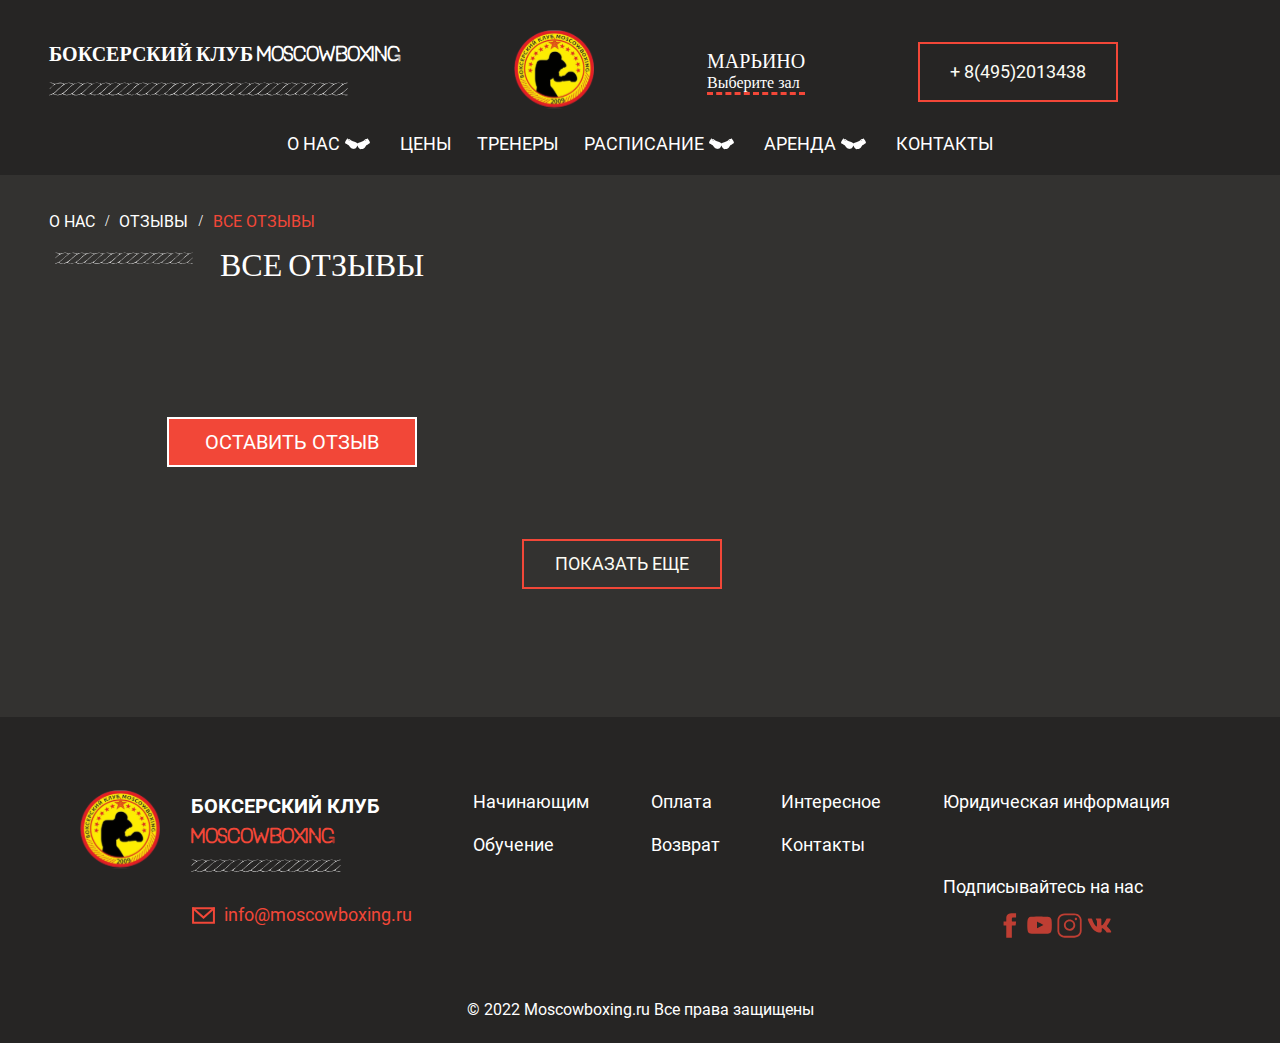
<file: allfeedbacks.html>
<!DOCTYPE html>
<html lang="ru">
  <head>
  <meta charset="UTF-8">
  <meta http-equiv="X-UA-Compatible" content="IE=edge">
  <meta name="viewport" content="width=device-width, initial-scale=1.0">
  <link type="image/png" sizes="32x32" rel="icon" href="img/favicon-32x32.png">
  <link rel="stylesheet" href="https://unpkg.com/swiper@8/swiper-bundle.min.css"/>
  <link rel="stylesheet" href="files/magnific-popup.css">
  <link rel="stylesheet" href="css/style.min.css">
  <title id="title">feedbacks</title>
</head>
  <body>
    <header class="header" id="header">
  <div class="white"></div>
  <div class="container header__container">
    <div class="header-top">
      <div class="top-tittle">
        <h1 class="tittle">БОКСЕРСКИЙ КЛУБ MOSCOWBOXING</h1>
        <img src="img/canat-l.svg" alt="" />
      </div>
      <div class="logo">
        <a href="/"><img src="img/logo.svg" alt="" /></a>
        <h1 class="tittle768">MOSCOWBOXING</h1>
      </div>
      <div class="zal">
        <div class="zal-name">МАРЬИНО</div>
        <div class="zal-click">Выберите зал</div>
        <ul class="allzals">
          <li class="zall">БУТОВО</li>
          <li class="zall">НОВОКОСИНО_РЕУТОВ</li>
          <li class="zall">КАХОВСКАЯ</li>
          <li class="zall">ЛЕНИНСКИЙ</li>
          <li class="zall">СТРОГИНО</li>
          <li class="zall">МАРЬИНО</li>
          <li class="zall">ПЕРОВО</li>
          <li class="zall">НОВОПЕРЕДЕЛКИНО</li>
        </ul>
      </div>
      <a href="">
        <button class="btn-tr">+ 8(495)2013438</button>
      </a>
      <div class="right">
        <a class="phone768" href=""><img src="img/phone.svg" alt="" /></a>
        <button class="burger" data-burger aria-label="Открыть меню" aria-expanded="false">
          <span class="burger__line"></span>
        </button>
      </div>
    </div>
    <nav class="nav" data-nav>
      <ul class="nav__list">
        <li class="nav__item-about">
          О НАС<img class="img-about" src="img/menu-open.svg" alt="" /><img
            class="img-about1"
            src="img/menu-close.svg"
            alt=""
          />
          <ul class="ul-about">
            <li>НАШ КЛУБ</li>
            <li>ИСТОРИЯ</li>
            <li><a href="champions.html">СПОРТСМЕНЫ</a></li>
            <li>ЗАЛЫ</li>
            <li>АРХИВ НОВОСТЕЙ</li>
          </ul>
        </li>
        <li class="nav__item"><a href="#" class="nav__link">ЦЕНЫ</a></li>
        <li class="nav__item"><a href="treners.html" class="nav__link">ТРЕНЕРЫ</a></li>
        <li class="nav__item-raspis">
          РАСПИСАНИЕ<img class="img-raspis" src="img/menu-open.svg" alt="" /><img
            class="img-raspis1"
            src="img/menu-close.svg"
            alt=""
          />
          <ul class="ul-raspis">
            <li>БУТОВО</li>
            <li>НОВОКОСИНО_РЕУТОВ</li>
            <li>КАХОВСКАЯ</li>
            <li>ЛЕНИНСКИЙ</li>
            <li>СТРОГИНО</li>
            <li>МАРЬИНО</li>
            <li>ПЕРОВО</li>
            <li>НОВОПЕРЕДЕЛКИНО</li>
          </ul>
        </li>
        <li class="nav__item-arenda">
          АРЕНДА<img class="img-arenda1" src="img/menu-open.svg" alt="" /><img
            class="img-arenda"
            src="img/menu-close.svg"
            alt=""
          />
          <ul class="ul-arenda">
            <li>БУТОВО</li>
            <li>НОВОКОСИНО_РЕУТОВ</li>
            <li>КАХОВСКАЯ</li>
            <li>ЛЕНИНСКИЙ</li>
            <li>СТРОГИНО</li>
            <li>МАРЬИНО</li>
            <li>ПЕРОВО</li>
            <li>НОВОПЕРЕДЕЛКИНО</li>
          </ul>
        </li>
        <li class="nav__item"><a href="#" class="nav__link">КОНТАКТЫ</a></li>
      </ul>
    </nav>
  </div>
</header>
    
   <main>
       <section class="allfeedbacks">   
    <div class="container">      
        <div class="navigation">
            <a class="navigation-link" href="index.html"><span>О НАС</span></a>
            <div class="slash"> / </div>
            <a class="navigation-link" href="index.html#feedback"><span>Отзывы</span></a>
            <div class="slash"> / </div>
            <a class="navigation-link active" href=""><span class="active">все отзывы</span></a>
        </div>
        <div class="allfeedbacks-tittle">
            <img src="img/kanat-dir.svg" alt="">
            <h1 class="tittle"><span>все</span> отзывы</h1>
        </div>
        <div class="feedbakcs">        
                <div class="comments">    
                    <div class="comment" id="comment-field">                                      
                         <div class="feedback-info" id="comment-field"></div>                                  
                         <div class="name"></div>                            
                     </div>
                     <div class="button-submit">
                        <button class="btn-red-l" id="add-comment">ОСТАВИТЬ ОТЗЫВ</button>                   
                    </div>  
                     <div class="show">
                         <button class="btn-tr" id="show-more-btn">ПОКАЗАТЬ ЕЩЕ</button>
                     </div>
                </div>                       
              
                <form class="popup-form" id="popup-form">
                    <button class="close-form" id="close-form"><svg width="33" height="33" viewBox="0 0 33 33" fill="none" xmlns="http://www.w3.org/2000/svg">
                        <path fill-rule="evenodd" clip-rule="evenodd" d="M21.7645 20.4744L17.8524 16.5403L21.7865 12.6281C22.1491 12.2676 22.1501 11.6824 21.7902 11.3204C21.4302 10.9585 20.8451 10.9562 20.4825 11.3168L16.5484 15.2289L12.6362 11.2948C12.2763 10.9329 11.6911 10.9306 11.3285 11.2911C10.9659 11.6517 10.9649 12.2369 11.3248 12.5988L15.237 16.533L11.3029 20.4451C10.9403 20.8057 10.9393 21.3909 11.2992 21.7528C11.6591 22.1147 12.2443 22.117 12.6069 21.7565L16.541 17.8443L20.4532 21.7784C20.8131 22.1404 21.3983 22.1426 21.7609 21.7821C22.1235 21.4215 22.1245 20.8363 21.7645 20.4744Z" fill="black"/>
                        <mask id="mask0_174_2678" style="mask-type:alpha" maskUnits="userSpaceOnUse" x="11" y="11" width="12" height="12">
                        <path fill-rule="evenodd" clip-rule="evenodd" d="M21.7645 20.4744L17.8524 16.5403L21.7865 12.6281C22.1491 12.2676 22.1501 11.6824 21.7902 11.3204C21.4302 10.9585 20.8451 10.9562 20.4825 11.3168L16.5484 15.2289L12.6362 11.2948C12.2763 10.9329 11.6911 10.9306 11.3285 11.2911C10.9659 11.6517 10.9649 12.2369 11.3248 12.5988L15.237 16.533L11.3029 20.4451C10.9403 20.8057 10.9393 21.3909 11.2992 21.7528C11.6591 22.1147 12.2443 22.117 12.6069 21.7565L16.541 17.8443L20.4532 21.7784C20.8131 22.1404 21.3983 22.1426 21.7609 21.7821C22.1235 21.4215 22.1245 20.8363 21.7645 20.4744Z" fill="white"/>
                        </mask>
                        <g mask="url(#mask0_174_2678)">
                        <rect x="16.5889" y="0.843994" width="22.1926" height="22.1926" transform="rotate(45.1603 16.5889 0.843994)" fill="#00AC4E"/>
                        </g>
                        </svg>
                        </button>
                    <div class="form-group">
                      <label for="comment-name">Имя:</label>
                      <input type="text" class="form-control" id="comment-name"  placeholder="Enter your name">
                    </div>
                    <div class="form-group">
                      <label for="comment-body">Комментарий:</label>
                      <textarea type="password" class="form-control" id="comment-body" placeholder="comment"></textarea>
                    </div>
                    <div class="rating-tittle">ваша оценка</div>
                    <div class="rating-area" id="rating-area">
                        <input  type="radio" id="star-5" name="rating" value="5">
                        <label class="rating" for="star-5" value="5" title="Оценка «5»"></label>	
                        <input  type="radio" id="star-4" name="rating" value="4">
                        <label class="rating"for="star-4" value="4" title="Оценка «4»"></label>    
                        <input  type="radio" id="star-3" name="rating" value="3">
                        <label class="rating"for="star-3" value="3" title="Оценка «3»"></label>  
                        <input  type="radio" id="star-2" name="rating" value="2">
                        <label class="rating"for="star-2" value="2"title="Оценка «2»"></label>    
                        <input type="radio" id="star-1" name="rating" value="1">
                        <label class="rating"for="star-1" value="1"title="Оценка «1»"></label>
                    </div>
                    <div class="form-group form-check text-right">
                            <button type="submit" id="comment-add" class="btn-red-l">добавить комментарий</button>
                    </div>
                   
                  </form>
        </div>
        </div>
    </section>
   </main>
   <footer class="footer">
   <div class="container">
        <div class="footer__inner">
            <div class="footer-logo">
                <a href="/"><img src="img/logo.svg" alt=""></a>
            </div>
            <div class="footer-logo-tittle">
                <h1 class="tittle">БОКСЕРСКИЙ КЛУБ
                    <span>MOSCOWBOXING</span></h1>
                    <img src="img/kanat-dir.svg" alt="">
                    <span class="email"><img src="img/mail.svg" alt=""><a href="">info@moscowboxing.ru</a></span>
            </div>
            <div class="unior"><a href="">Начинающим</a></div>
            <div class="oplata"><a href="">Оплата</a></div>
            <div class="interes">Интересное<a href=""></a></div>
            <div class="urid"><a href="">Юридическая информация</a></div>
            <div class="education"><a href="">Обучение</a></div>
            <div class="vozvrat"><a href="">Возврат</a></div>
            <div class="contact"><a href="">Контакты</a></div>
            <div class="socials">
                <span>Подписывайтесь на нас</span>
                <div class="socials-links">
                   <a href=""> <img src="img/FB.svg" alt=""></a>
                    <a href=""><img src="img/YOUTUBE.svg" alt=""></a>
                   <a href=""> <img src="img/INSTAGRAM.svg" alt=""></a>
                    <a href=""><img src="img/vk.svg" alt=""></a>
                </div>
            </div>
            <div class="prava">© 2022 Moscowboxing.ru
                Все права защищены</div>
        </div>
   </div>
</footer>
    <script src="https://code.jquery.com/jquery-3.6.0.min.js"></script>  
    <script src="https://unpkg.com/swiper@8/swiper-bundle.min.js"></script>  
    <script src="files/jquery.maskedinput.min.js"></script>    
    <script>
          $(document).ready(function () {
            $('.navigation-link').hover(
                function () {
                    $(this).children().toggleClass('active')
                    $('.navigation-link.active').children().toggleClass('active');
                },
            );
        });
     
    let comments = [];
    loadComments();
    $('.rating').click(function(){
        $(this).addClass('active')
    });
document.getElementById('comment-add').onclick = function(){
    let commentName = document.getElementById('comment-name');
    let commentBody = document.getElementById('comment-body');
    let commentrating = document.querySelector('.rating.active') 
    let rating = commentrating.getAttribute('value')    
    let comment = {
        name : commentName.value,
        body : commentBody.value,
        rating,
        time : Math.floor(Date.now() / 1000)
    }
    commentName.value = '';
    commentBody.value = '';
    commentrating.value = '';
    comments.push(comment);
    saveComments();
    showComments();
}

function saveComments(){
    localStorage.setItem('comments', JSON.stringify(comments));
}

function loadComments(){
    if (localStorage.getItem('comments')) comments = JSON.parse(localStorage.getItem('comments'));
    showComments();
}

function showComments (){
    let commentField = document.getElementById('comment-field');    
    let out = '';
    comments.forEach(function(item){             
        out +=`<div class=comment-wrapper>`   
        out +=`<div class=comment-inner>`    
        out += `<p class="feedback-info" role="alert">${item.body}</p>`;  
        out += `<div class="rating1" id="rating1"role="alert">${item.rating}</div>`; 
        out +=` <div class="rating-area" id="rating-area">
                        <input  type="radio" id="star-5" name="rating" value="5">
                        <label class="rating" for="star-5" value="5" title="Оценка «5»"></label>	
                        <input  type="radio" id="star-4" name="rating" value="4">
                        <label class="rating"for="star-4" value="4" title="Оценка «4»"></label>    
                        <input  type="radio" id="star-3" name="rating" value="3">
                        <label class="rating"for="star-3" value="3" title="Оценка «3»"></label>  
                        <input  type="radio" id="star-2" name="rating" value="2">
                        <label class="rating"for="star-2" value="2"title="Оценка «2»"></label>    
                        <input type="radio" id="star-1" name="rating" value="1">
                        <label class="rating"for="star-1" value="1"title="Оценка «1»"></label>
                    </div>`    
        out += `<div class="name" role="alert">${item.name}</div>`;      
        out += `<div class="answers">Ответ (1)</div>`
        out +=`</div>`
        out +=`</div>`              
    }); 

    commentField.innerHTML = out;
}  
const body = document.body;
document.getElementById('add-comment').onclick = function(){
    $('.popup-form').addClass('active');
    body.classList.toggle('stop-scroll');
    document.getElementById('close-form').onclick = function(){
        $('.popup-form').removeClass('active')
    }
} 
$("#show-more-btn").click(function() {
    if ($(this).text() == "ПОКАЗАТЬ ЕЩЕ") {
        $(this).text("СКРЫТЬ"); 
    } else {
        $(this).text("ПОКАЗАТЬ ЕЩЕ"); 
    }; 
  $('.comment').toggleClass('active')
});
    </script>  
    <script src="js/app.min.js"></script>
  </body>
</html>
</file>
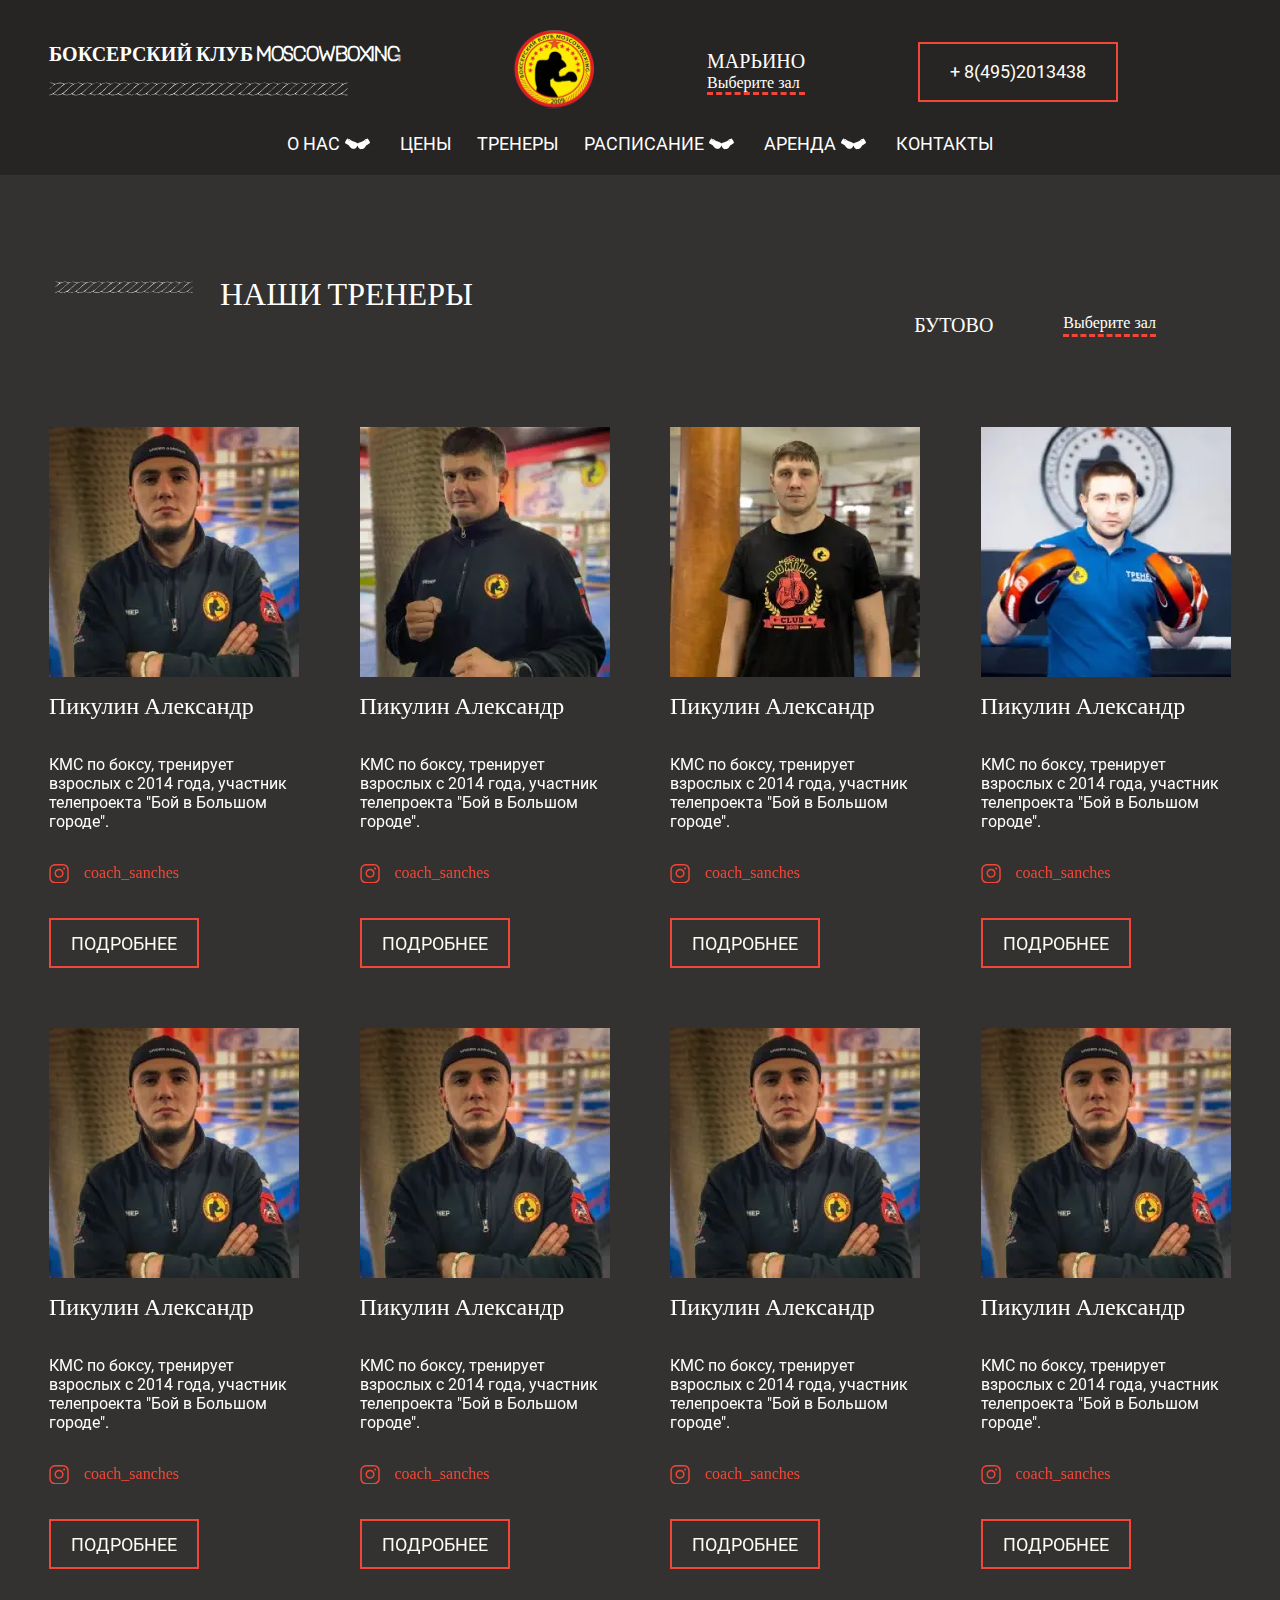
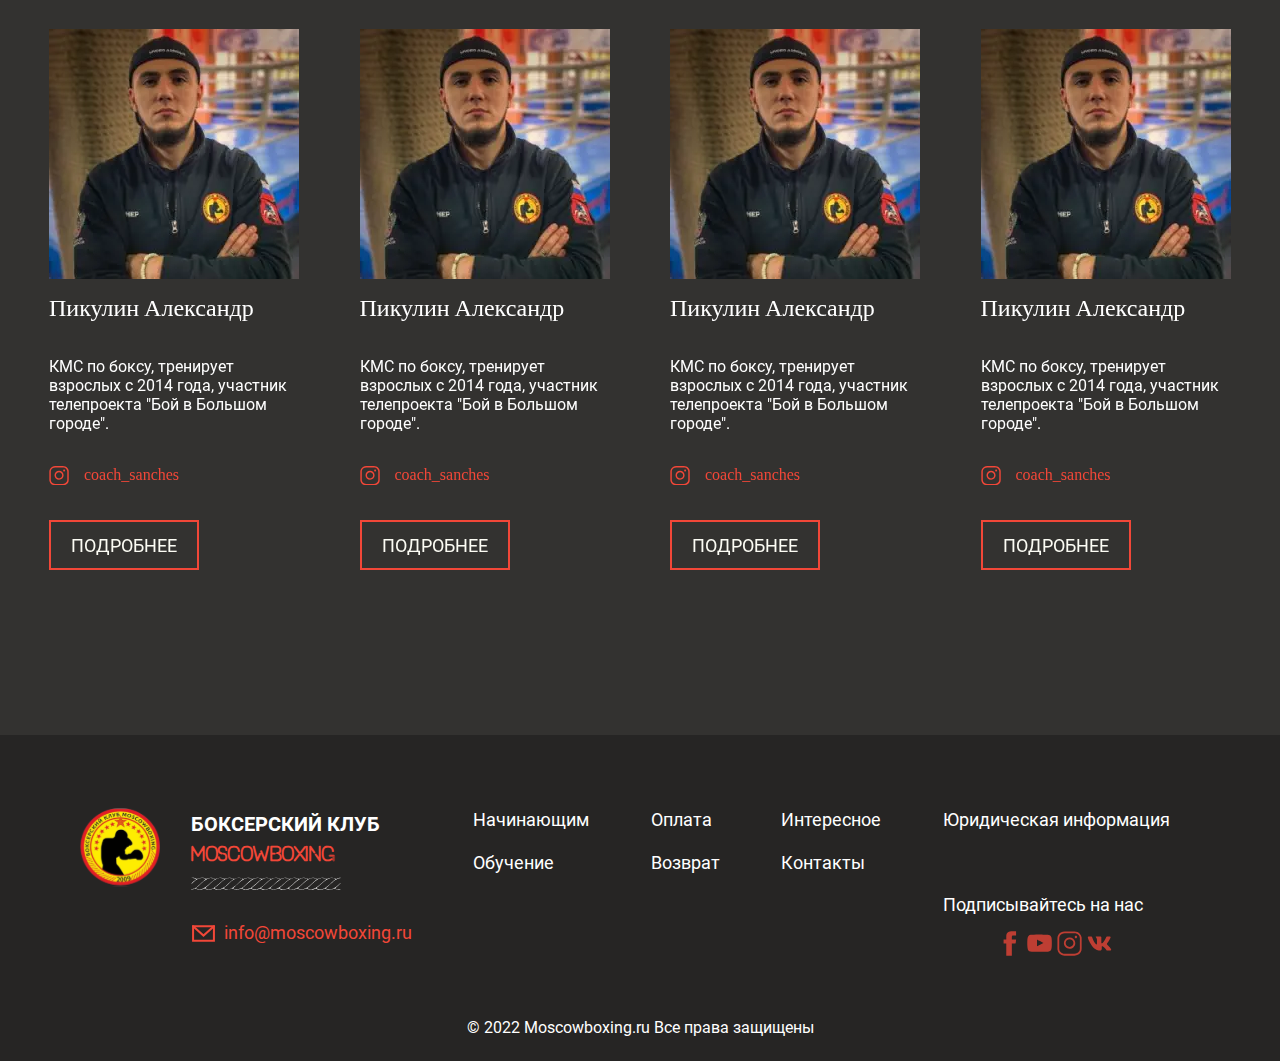
<file: butovo.html>
<!DOCTYPE html>
<html lang="ru">
  <head>
  <meta charset="UTF-8">
  <meta http-equiv="X-UA-Compatible" content="IE=edge">
  <meta name="viewport" content="width=device-width, initial-scale=1.0">
  <link type="image/png" sizes="32x32" rel="icon" href="img/favicon-32x32.png">
  <link rel="stylesheet" href="https://unpkg.com/swiper@8/swiper-bundle.min.css"/>
  <link rel="stylesheet" href="files/magnific-popup.css">
  <link rel="stylesheet" href="css/style.min.css">
  <title id="title">Бутово</title>
</head>
  <body>
    <header class="header" id="header">
  <div class="white"></div>
  <div class="container header__container">
    <div class="header-top">
      <div class="top-tittle">
        <h1 class="tittle">БОКСЕРСКИЙ КЛУБ MOSCOWBOXING</h1>
        <img src="img/canat-l.svg" alt="" />
      </div>
      <div class="logo">
        <a href="/"><img src="img/logo.svg" alt="" /></a>
        <h1 class="tittle768">MOSCOWBOXING</h1>
      </div>
      <div class="zal">
        <div class="zal-name">МАРЬИНО</div>
        <div class="zal-click">Выберите зал</div>
        <ul class="allzals">
          <li class="zall">БУТОВО</li>
          <li class="zall">НОВОКОСИНО_РЕУТОВ</li>
          <li class="zall">КАХОВСКАЯ</li>
          <li class="zall">ЛЕНИНСКИЙ</li>
          <li class="zall">СТРОГИНО</li>
          <li class="zall">МАРЬИНО</li>
          <li class="zall">ПЕРОВО</li>
          <li class="zall">НОВОПЕРЕДЕЛКИНО</li>
        </ul>
      </div>
      <a href="">
        <button class="btn-tr">+ 8(495)2013438</button>
      </a>
      <div class="right">
        <a class="phone768" href=""><img src="img/phone.svg" alt="" /></a>
        <button class="burger" data-burger aria-label="Открыть меню" aria-expanded="false">
          <span class="burger__line"></span>
        </button>
      </div>
    </div>
    <nav class="nav" data-nav>
      <ul class="nav__list">
        <li class="nav__item-about">
          О НАС<img class="img-about" src="img/menu-open.svg" alt="" /><img
            class="img-about1"
            src="img/menu-close.svg"
            alt=""
          />
          <ul class="ul-about">
            <li>НАШ КЛУБ</li>
            <li>ИСТОРИЯ</li>
            <li><a href="champions.html">СПОРТСМЕНЫ</a></li>
            <li>ЗАЛЫ</li>
            <li>АРХИВ НОВОСТЕЙ</li>
          </ul>
        </li>
        <li class="nav__item"><a href="#" class="nav__link">ЦЕНЫ</a></li>
        <li class="nav__item"><a href="treners.html" class="nav__link">ТРЕНЕРЫ</a></li>
        <li class="nav__item-raspis">
          РАСПИСАНИЕ<img class="img-raspis" src="img/menu-open.svg" alt="" /><img
            class="img-raspis1"
            src="img/menu-close.svg"
            alt=""
          />
          <ul class="ul-raspis">
            <li>БУТОВО</li>
            <li>НОВОКОСИНО_РЕУТОВ</li>
            <li>КАХОВСКАЯ</li>
            <li>ЛЕНИНСКИЙ</li>
            <li>СТРОГИНО</li>
            <li>МАРЬИНО</li>
            <li>ПЕРОВО</li>
            <li>НОВОПЕРЕДЕЛКИНО</li>
          </ul>
        </li>
        <li class="nav__item-arenda">
          АРЕНДА<img class="img-arenda1" src="img/menu-open.svg" alt="" /><img
            class="img-arenda"
            src="img/menu-close.svg"
            alt=""
          />
          <ul class="ul-arenda">
            <li>БУТОВО</li>
            <li>НОВОКОСИНО_РЕУТОВ</li>
            <li>КАХОВСКАЯ</li>
            <li>ЛЕНИНСКИЙ</li>
            <li>СТРОГИНО</li>
            <li>МАРЬИНО</li>
            <li>ПЕРОВО</li>
            <li>НОВОПЕРЕДЕЛКИНО</li>
          </ul>
        </li>
        <li class="nav__item"><a href="#" class="nav__link">КОНТАКТЫ</a></li>
      </ul>
    </nav>
  </div>
</header>
    
   <main>
    <section class="treners">
        <div class="container">
            <div class="treners-tittle">
                <img src="img/kanat-dir.svg" alt="">
                <h1 class="tittle"><span>НАШИ</span> ТРЕНЕРЫ</h1>
            </div>
            <div class="treners-zalls">
                <div class="zal-name">БУТОВО</div>
                <div class="treners-zal-click">Выберите зал</div>
                <ul class="treners-allzals">        
                  <li class="zalls-link"><a href="">БУТОВО</a></li>
                  <li class="zalls-link"><a href="">НОВОКОСИНО_РЕУТОВ</a></li>
                  <li class="zalls-link"><a href="">КАХОВСКАЯ</a></li>
                  <li class="zalls-link"><a href="">ЛЕНИНСКИЙ</a></li>
                  <li class="zalls-link"><a href="">СТРОГИНО</a></li>
                  <li class="zalls-link"><a href="">МАРЬИНО</a></li>
                  <li class="zalls-link"><a href="">ПЕРОВО</a></li>
                  <li class="zalls-link"><a href="">НОВОПЕРЕДЕЛКИНО</a></li>
                </ul>
              </div>
            <div class="swiper4">
                <!-- Additional required wrapper -->
                <div class="swiper-wrapper">
                    <!-- Slides -->
                    <div class="swiper-slide">
                        <div class="trener-inner">
                            <picture><source srcset="img/trener1.webp" type="image/webp"><img src="img/trener1.jpg" alt=""></picture>
                            <div class="trener-name">Пикулин Александр</div>
                            <div class="trener-info">КМС по боксу, тренирует взрослых с 2014 года,
                                участник телепроекта "Бой в Большом городе".</div>
                            <div class="trener-media">
                                <img src="img/INSTAGRAM-trener.svg" alt="">
                                <div class="inst-direct">coach_sanches</div>
                            </div>
                            <button class="btn-tr-s">ПОДРОБНЕЕ</button>
                        </div>
                    </div>
                    <div class="swiper-slide">
                        <div class="trener-inner">
                            <picture><source srcset="img/trener2.webp" type="image/webp"><img src="img/trener2.jpg" alt=""></picture>
                            <div class="trener-name">Пикулин Александр</div>
                            <div class="trener-info">КМС по боксу, тренирует взрослых с 2014 года,
                                участник телепроекта "Бой в Большом городе".</div>
                            <div class="trener-media">
                                <img src="img/INSTAGRAM-trener.svg" alt="">
                                <div class="inst-direct">coach_sanches</div>
                            </div>
                            <button class="btn-tr-s">ПОДРОБНЕЕ</button>
                        </div>
                    </div>
                    <div class="swiper-slide">
                        <div class="trener-inner">
                            <picture><source srcset="img/trener3.webp" type="image/webp"><img src="img/trener3.jpg" alt=""></picture>
                            <div class="trener-name">Пикулин Александр</div>
                            <div class="trener-info">КМС по боксу, тренирует взрослых с 2014 года,
                                участник телепроекта "Бой в Большом городе".</div>
                            <div class="trener-media">
                                <img src="img/INSTAGRAM-trener.svg" alt="">
                                <div class="inst-direct">coach_sanches</div>
                            </div>
                            <button class="btn-tr-s">ПОДРОБНЕЕ</button>
                        </div>
                    </div>
                    <div class="swiper-slide">
                        <div class="trener-inner">
                            <picture><source srcset="img/trener4.webp" type="image/webp"><img src="img/trener4.jpg" alt=""></picture>
                            <div class="trener-name">Пикулин Александр</div>
                            <div class="trener-info">КМС по боксу, тренирует взрослых с 2014 года,
                                участник телепроекта "Бой в Большом городе".</div>
                            <div class="trener-media">
                                <img src="img/INSTAGRAM-trener.svg" alt="">
                                <div class="inst-direct">coach_sanches</div>
                            </div>
                            <button class="btn-tr-s">ПОДРОБНЕЕ</button>
                        </div>
                    </div>
                    <div class="swiper-slide">
                        <div class="trener-inner">
                            <picture><source srcset="img/trener1.webp" type="image/webp"><img src="img/trener1.jpg" alt=""></picture>
                            <div class="trener-name">Пикулин Александр</div>
                            <div class="trener-info">КМС по боксу, тренирует взрослых с 2014 года,
                                участник телепроекта "Бой в Большом городе".</div>
                            <div class="trener-media">
                                <img src="img/INSTAGRAM-trener.svg" alt="">
                                <div class="inst-direct">coach_sanches</div>
                            </div>
                            <button class="btn-tr-s">ПОДРОБНЕЕ</button>
                        </div>
                    </div>       
                     <div class="swiper-slide">
                        <div class="trener-inner">
                            <picture><source srcset="img/trener1.webp" type="image/webp"><img src="img/trener1.jpg" alt=""></picture>
                            <div class="trener-name">Пикулин Александр</div>
                            <div class="trener-info">КМС по боксу, тренирует взрослых с 2014 года,
                                участник телепроекта "Бой в Большом городе".</div>
                            <div class="trener-media">
                                <img src="img/INSTAGRAM-trener.svg" alt="">
                                <div class="inst-direct">coach_sanches</div>
                            </div>
                            <button class="btn-tr-s">ПОДРОБНЕЕ</button>
                        </div>
                    </div>        
                    <div class="swiper-slide">
                        <div class="trener-inner">
                            <picture><source srcset="img/trener1.webp" type="image/webp"><img src="img/trener1.jpg" alt=""></picture>
                            <div class="trener-name">Пикулин Александр</div>
                            <div class="trener-info">КМС по боксу, тренирует взрослых с 2014 года,
                                участник телепроекта "Бой в Большом городе".</div>
                            <div class="trener-media">
                                <img src="img/INSTAGRAM-trener.svg" alt="">
                                <div class="inst-direct">coach_sanches</div>
                            </div>
                            <button class="btn-tr-s">ПОДРОБНЕЕ</button>
                        </div>
                    </div>        
                    <div class="swiper-slide">
                        <div class="trener-inner">
                            <picture><source srcset="img/trener1.webp" type="image/webp"><img src="img/trener1.jpg" alt=""></picture>
                            <div class="trener-name">Пикулин Александр</div>
                            <div class="trener-info">КМС по боксу, тренирует взрослых с 2014 года,
                                участник телепроекта "Бой в Большом городе".</div>
                            <div class="trener-media">
                                <img src="img/INSTAGRAM-trener.svg" alt="">
                                <div class="inst-direct">coach_sanches</div>
                            </div>
                            <button class="btn-tr-s">ПОДРОБНЕЕ</button>
                        </div>
                    </div>
                    <div class="swiper-slide">
                        <div class="trener-inner">
                            <picture><source srcset="img/trener1.webp" type="image/webp"><img src="img/trener1.jpg" alt=""></picture>
                            <div class="trener-name">Пикулин Александр</div>
                            <div class="trener-info">КМС по боксу, тренирует взрослых с 2014 года,
                                участник телепроекта "Бой в Большом городе".</div>
                            <div class="trener-media">
                                <img src="img/INSTAGRAM-trener.svg" alt="">
                                <div class="inst-direct">coach_sanches</div>
                            </div>
                            <button class="btn-tr-s">ПОДРОБНЕЕ</button>
                        </div>
                    </div>  
                    <div class="swiper-slide">
                        <div class="trener-inner">
                            <picture><source srcset="img/trener1.webp" type="image/webp"><img src="img/trener1.jpg" alt=""></picture>
                            <div class="trener-name">Пикулин Александр</div>
                            <div class="trener-info">КМС по боксу, тренирует взрослых с 2014 года,
                                участник телепроекта "Бой в Большом городе".</div>
                            <div class="trener-media">
                                <img src="img/INSTAGRAM-trener.svg" alt="">
                                <div class="inst-direct">coach_sanches</div>
                            </div>
                            <button class="btn-tr-s">ПОДРОБНЕЕ</button>
                        </div>
                    </div>  
                    <div class="swiper-slide">
                        <div class="trener-inner">
                            <picture><source srcset="img/trener1.webp" type="image/webp"><img src="img/trener1.jpg" alt=""></picture>
                            <div class="trener-name">Пикулин Александр</div>
                            <div class="trener-info">КМС по боксу, тренирует взрослых с 2014 года,
                                участник телепроекта "Бой в Большом городе".</div>
                            <div class="trener-media">
                                <img src="img/INSTAGRAM-trener.svg" alt="">
                                <div class="inst-direct">coach_sanches</div>
                            </div>
                            <button class="btn-tr-s">ПОДРОБНЕЕ</button>
                        </div>
                    </div>  
                    <div class="swiper-slide">
                        <div class="trener-inner">
                            <picture><source srcset="img/trener1.webp" type="image/webp"><img src="img/trener1.jpg" alt=""></picture>
                            <div class="trener-name">Пикулин Александр</div>
                            <div class="trener-info">КМС по боксу, тренирует взрослых с 2014 года,
                                участник телепроекта "Бой в Большом городе".</div>
                            <div class="trener-media">
                                <img src="img/INSTAGRAM-trener.svg" alt="">
                                <div class="inst-direct">coach_sanches</div>
                            </div>
                            <button class="btn-tr-s">ПОДРОБНЕЕ</button>
                        </div>
                    </div>  
                    
                </div>            
            </div>
        </div>
                <div class="swiper-button-prev4"><img src="img/arrow-prev.svg" alt=""></div>
                <div class="swiper-button-next4"><img src="img/arrow-next.svg" alt=""></div>
    </section>
   </main>
   <footer class="footer">
   <div class="container">
        <div class="footer__inner">
            <div class="footer-logo">
                <a href="/"><img src="img/logo.svg" alt=""></a>
            </div>
            <div class="footer-logo-tittle">
                <h1 class="tittle">БОКСЕРСКИЙ КЛУБ
                    <span>MOSCOWBOXING</span></h1>
                    <img src="img/kanat-dir.svg" alt="">
                    <span class="email"><img src="img/mail.svg" alt=""><a href="">info@moscowboxing.ru</a></span>
            </div>
            <div class="unior"><a href="">Начинающим</a></div>
            <div class="oplata"><a href="">Оплата</a></div>
            <div class="interes">Интересное<a href=""></a></div>
            <div class="urid"><a href="">Юридическая информация</a></div>
            <div class="education"><a href="">Обучение</a></div>
            <div class="vozvrat"><a href="">Возврат</a></div>
            <div class="contact"><a href="">Контакты</a></div>
            <div class="socials">
                <span>Подписывайтесь на нас</span>
                <div class="socials-links">
                   <a href=""> <img src="img/FB.svg" alt=""></a>
                    <a href=""><img src="img/YOUTUBE.svg" alt=""></a>
                   <a href=""> <img src="img/INSTAGRAM.svg" alt=""></a>
                    <a href=""><img src="img/vk.svg" alt=""></a>
                </div>
            </div>
            <div class="prava">© 2022 Moscowboxing.ru
                Все права защищены</div>
        </div>
   </div>
</footer>
    <script src="https://code.jquery.com/jquery-3.6.0.min.js"></script>  
    <script src="https://unpkg.com/swiper@8/swiper-bundle.min.js"></script>  
    <script src="files/jquery.maskedinput.min.js"></script>
    <script src="js/app.min.js"></script>
  </body>
</html>
</file>
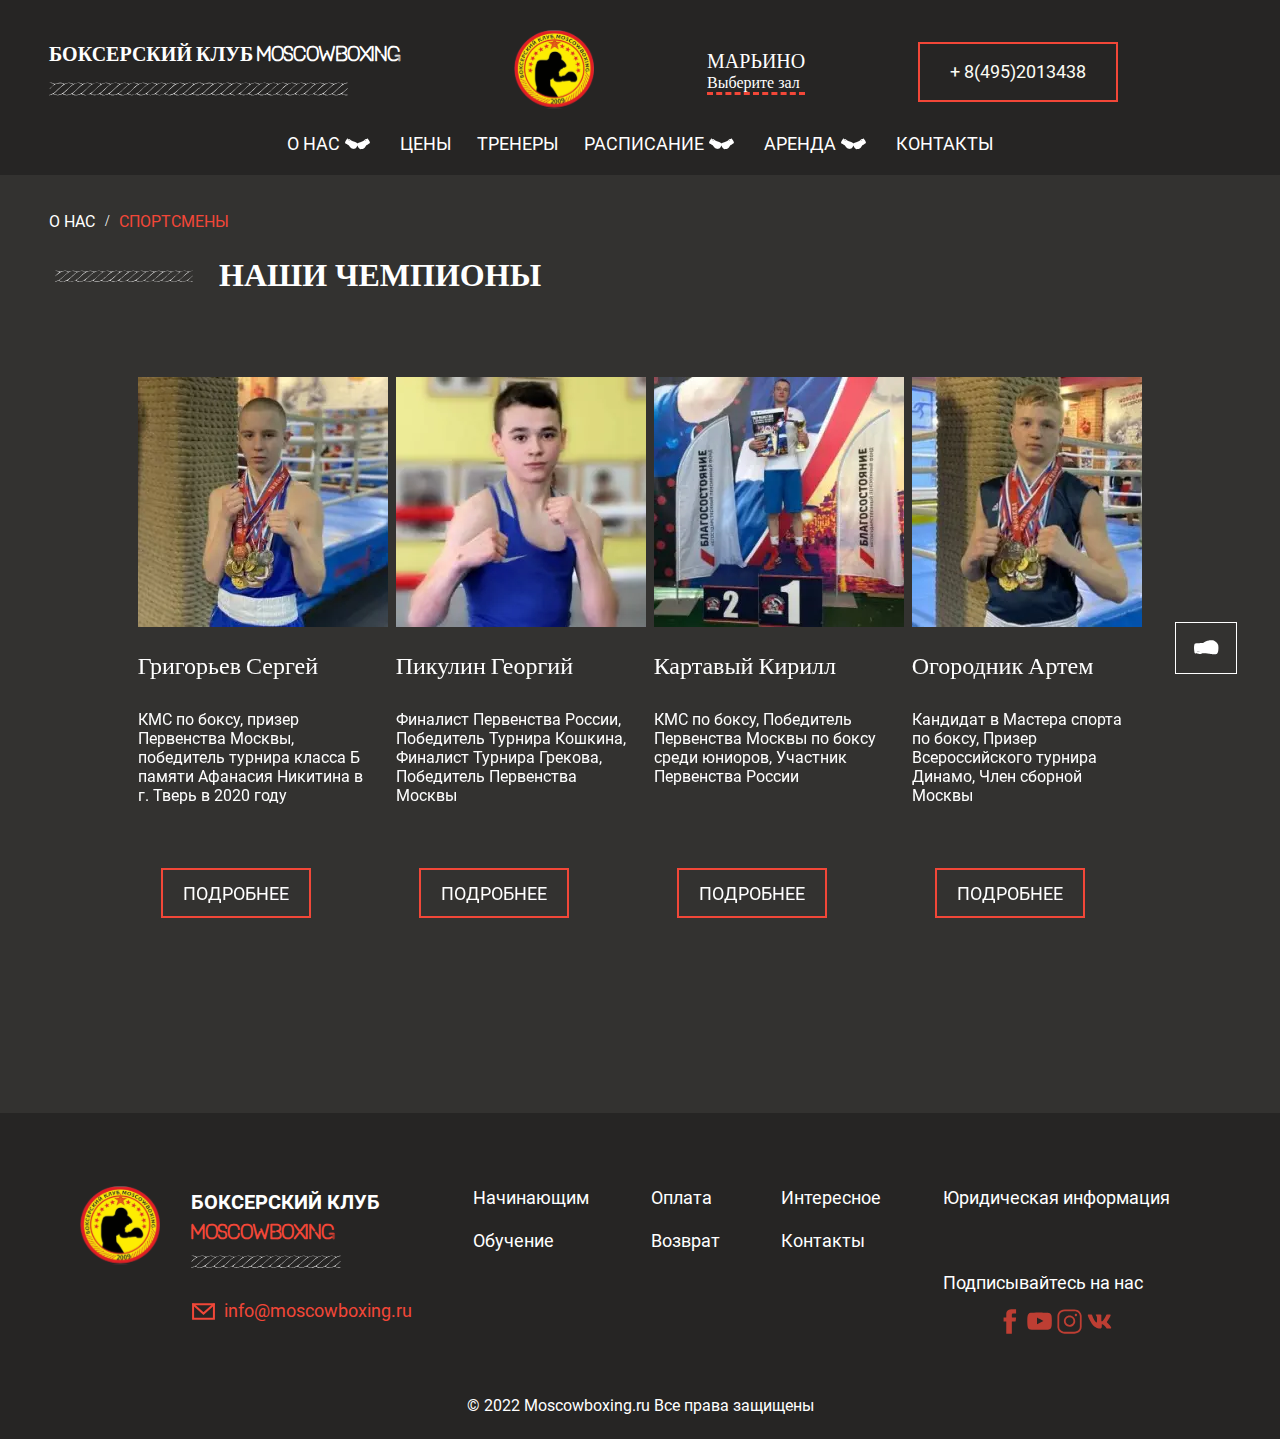
<file: champions.html>
<!DOCTYPE html>
<html lang="ru">
<head>
  <meta charset="UTF-8">
  <meta http-equiv="X-UA-Compatible" content="IE=edge">
  <meta name="viewport" content="width=device-width, initial-scale=1.0">
  <link type="image/png" sizes="32x32" rel="icon" href="img/favicon-32x32.png">
  <link rel="stylesheet" href="https://unpkg.com/swiper@8/swiper-bundle.min.css"/>
  <link rel="stylesheet" href="files/magnific-popup.css">
  <link rel="stylesheet" href="css/style.min.css">
  <title id="title">Наши чемпионы</title>
</head>

<body>
    <header class="header" id="header">
  <div class="white"></div>
  <div class="container header__container">
    <div class="header-top">
      <div class="top-tittle">
        <h1 class="tittle">БОКСЕРСКИЙ КЛУБ MOSCOWBOXING</h1>
        <img src="img/canat-l.svg" alt="" />
      </div>
      <div class="logo">
        <a href="/"><img src="img/logo.svg" alt="" /></a>
        <h1 class="tittle768">MOSCOWBOXING</h1>
      </div>
      <div class="zal">
        <div class="zal-name">МАРЬИНО</div>
        <div class="zal-click">Выберите зал</div>
        <ul class="allzals">
          <li class="zall">БУТОВО</li>
          <li class="zall">НОВОКОСИНО_РЕУТОВ</li>
          <li class="zall">КАХОВСКАЯ</li>
          <li class="zall">ЛЕНИНСКИЙ</li>
          <li class="zall">СТРОГИНО</li>
          <li class="zall">МАРЬИНО</li>
          <li class="zall">ПЕРОВО</li>
          <li class="zall">НОВОПЕРЕДЕЛКИНО</li>
        </ul>
      </div>
      <a href="">
        <button class="btn-tr">+ 8(495)2013438</button>
      </a>
      <div class="right">
        <a class="phone768" href=""><img src="img/phone.svg" alt="" /></a>
        <button class="burger" data-burger aria-label="Открыть меню" aria-expanded="false">
          <span class="burger__line"></span>
        </button>
      </div>
    </div>
    <nav class="nav" data-nav>
      <ul class="nav__list">
        <li class="nav__item-about">
          О НАС<img class="img-about" src="img/menu-open.svg" alt="" /><img
            class="img-about1"
            src="img/menu-close.svg"
            alt=""
          />
          <ul class="ul-about">
            <li>НАШ КЛУБ</li>
            <li>ИСТОРИЯ</li>
            <li><a href="champions.html">СПОРТСМЕНЫ</a></li>
            <li>ЗАЛЫ</li>
            <li>АРХИВ НОВОСТЕЙ</li>
          </ul>
        </li>
        <li class="nav__item"><a href="#" class="nav__link">ЦЕНЫ</a></li>
        <li class="nav__item"><a href="treners.html" class="nav__link">ТРЕНЕРЫ</a></li>
        <li class="nav__item-raspis">
          РАСПИСАНИЕ<img class="img-raspis" src="img/menu-open.svg" alt="" /><img
            class="img-raspis1"
            src="img/menu-close.svg"
            alt=""
          />
          <ul class="ul-raspis">
            <li>БУТОВО</li>
            <li>НОВОКОСИНО_РЕУТОВ</li>
            <li>КАХОВСКАЯ</li>
            <li>ЛЕНИНСКИЙ</li>
            <li>СТРОГИНО</li>
            <li>МАРЬИНО</li>
            <li>ПЕРОВО</li>
            <li>НОВОПЕРЕДЕЛКИНО</li>
          </ul>
        </li>
        <li class="nav__item-arenda">
          АРЕНДА<img class="img-arenda1" src="img/menu-open.svg" alt="" /><img
            class="img-arenda"
            src="img/menu-close.svg"
            alt=""
          />
          <ul class="ul-arenda">
            <li>БУТОВО</li>
            <li>НОВОКОСИНО_РЕУТОВ</li>
            <li>КАХОВСКАЯ</li>
            <li>ЛЕНИНСКИЙ</li>
            <li>СТРОГИНО</li>
            <li>МАРЬИНО</li>
            <li>ПЕРОВО</li>
            <li>НОВОПЕРЕДЕЛКИНО</li>
          </ul>
        </li>
        <li class="nav__item"><a href="#" class="nav__link">КОНТАКТЫ</a></li>
      </ul>
    </nav>
  </div>
</header>

    <main>
        <section class="champions">
            <div class="container">
                <div class="navigation">
                    <a class="navigation-link" href="/"><span>О НАС</span></a>
                    <div class="slash"> / </div>
                    <a class="navigation-link active" href=""><span class="active">СПОРТСМЕНЫ</span></a>
                </div>
                <div class="champions-tittle">
                    <img src="img/kanat-dir.svg" alt="">
                    <h1 class="tittle"><span>НАШИ </span>ЧЕМПИОНЫ</h1>
                </div>
                <div class="swiper">
                    <!-- Additional required wrapper -->
                    <div class="swiper-wrapper">
                        <!-- Slides -->
                        <div class="swiper-slide">
                            <div class="trener-inner">
                                <img class="champimg" id="champimg" src="img/champ1.webp" alt="">
                                <div class="trener-name">Григорьев Сергей</div>
                                <div class="trener-info">КМС по боксу, призер Первенства Москвы, победитель турнира
                                    класса Б памяти Афанасия Никитина в г. Тверь в 2020 году</div>
                                <button class="btn-tr-s"><a href="champ-card.html">ПОДРОБНЕЕ</a></button>
                            </div>
                        </div>
                        <div class="swiper-slide">
                            <div class="trener-inner">
                                <img class="champimg" id="champimg"src="img/champ2.webp" alt="">
                                <div class="trener-name">Пикулин Георгий</div>
                                <div class="trener-info">Финалист Первенства России, Победитель Турнира Кошкина,
                                    Финалист Турнира Грекова, Победитель Первенства Москвы</div>

                                <button class="btn-tr-s"><a href="champ-card.html">ПОДРОБНЕЕ</a></button>
                            </div>
                        </div>
                        <div class="swiper-slide">
                            <div class="trener-inner">
                                <img class="champimg" id="champimg"src="img/champ3.webp" alt="">
                                <div class="trener-name">Картавый Кирилл</div>
                                <div class="trener-info">КМС по боксу, Победитель Первенства Москвы по боксу среди
                                    юниоров, Участник Первенства России</div>

                                <button class="btn-tr-s"><a href="champ-card.html">ПОДРОБНЕЕ</a></button>
                            </div>
                        </div>
                        <div class="swiper-slide">
                            <div class="trener-inner">
                                <img class="champimg" id="champimg"src="img/champ4jpg.webp" alt="">
                                <div class="trener-name">Огородник Артем</div>
                                <div class="trener-info">Кандидат в Мастера спорта по боксу, Призер Всероссийского
                                    турнира Динамо, Член сборной Москвы</div>

                                <button class="btn-tr-s"><a href="champ-card.html">ПОДРОБНЕЕ</a></button>
                            </div>
                        </div>
                        <div class="swiper-slide">
                            <div class="trener-inner">
                                <img class="champimg" id="champimg"src="img/champ2.webp" alt="">
                                <div class="trener-name">Дядя вася</div>
                                <div class="trener-info">С соседнего подъезда
                                    Lorem ipsum dolor sit amet consectetur, adipisicing elit. Quidem architecto vitae
                                    minima vero, neque perspiciatis nisi iste repellendus ipsa ea cum, non voluptatibus
                                    alias recusandae, deserunt error quo quam tempore.
                                    Lorem ipsum dolor sit amet consectetur adipisicing elit. Deleniti explicabo
                                    excepturi, minima perferendis facilis repellat inventore nostrum error tenetur
                                    obcaecati nam deserunt ratione rem quasi ducimus dolores dicta consequatur!
                                    Doloribus?
                                </div>
                                <button class="btn-tr-s"><a href="champ-card.html">ПОДРОБНЕЕ</a></button>
                            </div>
                        </div>
                    </div>
                </div>
            </div>
            <div class="swiper-button-prev"><img src="img/arrow-prev.svg" alt=""></div>
            <div class="swiper-button-next"><img src="img/arrow-next.svg" alt=""></div>
            </div>
        </section>
    </main>
    <footer class="footer">
   <div class="container">
        <div class="footer__inner">
            <div class="footer-logo">
                <a href="/"><img src="img/logo.svg" alt=""></a>
            </div>
            <div class="footer-logo-tittle">
                <h1 class="tittle">БОКСЕРСКИЙ КЛУБ
                    <span>MOSCOWBOXING</span></h1>
                    <img src="img/kanat-dir.svg" alt="">
                    <span class="email"><img src="img/mail.svg" alt=""><a href="">info@moscowboxing.ru</a></span>
            </div>
            <div class="unior"><a href="">Начинающим</a></div>
            <div class="oplata"><a href="">Оплата</a></div>
            <div class="interes">Интересное<a href=""></a></div>
            <div class="urid"><a href="">Юридическая информация</a></div>
            <div class="education"><a href="">Обучение</a></div>
            <div class="vozvrat"><a href="">Возврат</a></div>
            <div class="contact"><a href="">Контакты</a></div>
            <div class="socials">
                <span>Подписывайтесь на нас</span>
                <div class="socials-links">
                   <a href=""> <img src="img/FB.svg" alt=""></a>
                    <a href=""><img src="img/YOUTUBE.svg" alt=""></a>
                   <a href=""> <img src="img/INSTAGRAM.svg" alt=""></a>
                    <a href=""><img src="img/vk.svg" alt=""></a>
                </div>
            </div>
            <div class="prava">© 2022 Moscowboxing.ru
                Все права защищены</div>
        </div>
   </div>
</footer>
    <script src="https://code.jquery.com/jquery-3.6.0.min.js"></script>
    <script src="https://unpkg.com/swiper@8/swiper-bundle.min.js"></script>
    <script src="files/jquery.maskedinput.min.js"></script>
    <script src="files/jquery.cookie.js"></script>
    <script src="js/app.min.js"></script>
    <script>        
        $(document).ready(function () {
            $('.navigation-link').hover(
                function () {
                    $(this).children().toggleClass('active')
                    $('.navigation-link.active').children().toggleClass('active');
                },
            );
        }); 
        //передаем куки    
        $('.trener-inner').click(function(){
            var trenername = $(this).children('.trener-name').text();
            var trenerimg = $(this).children('.champimg').attr('src');         
            $.cookie('cookie_name1', trenername,  'champ-card.html');
            $.cookie('cookie_name2', trenerimg, 'champ-card.html');       
        })
    </script>
    </script>
</body>

</html>
</file>
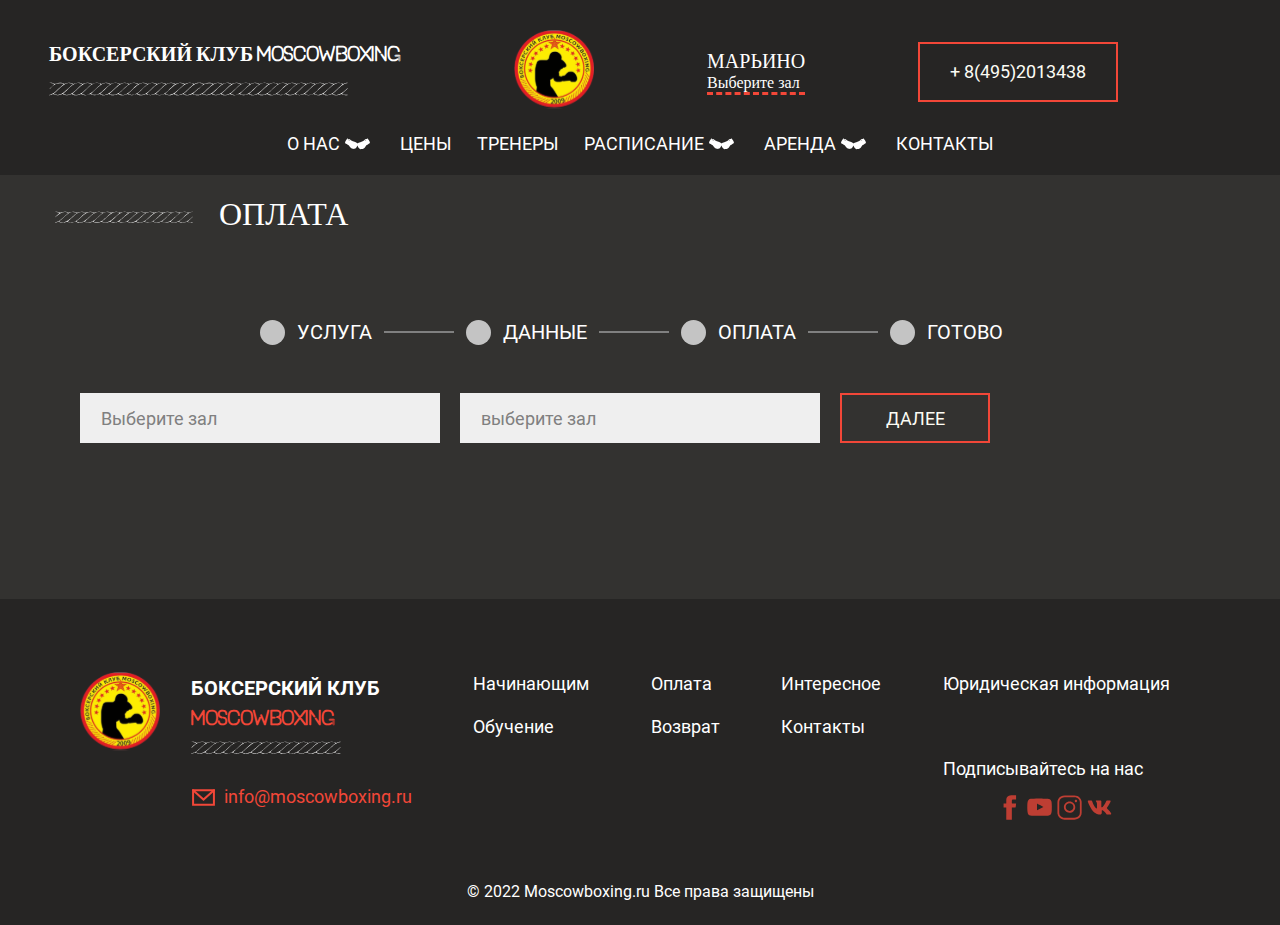
<file: oplata.html>
<!DOCTYPE html>
<html lang="ru">
<head>
  <meta charset="UTF-8">
  <meta http-equiv="X-UA-Compatible" content="IE=edge">
  <meta name="viewport" content="width=device-width, initial-scale=1.0">
  <link type="image/png" sizes="32x32" rel="icon" href="img/favicon-32x32.png">
  <link rel="stylesheet" href="https://unpkg.com/swiper@8/swiper-bundle.min.css"/>
  <link rel="stylesheet" href="files/magnific-popup.css">
  <link rel="stylesheet" href="css/style.min.css">
  <title id="title">moscow-boxing</title>
</head>
<body>
    <header class="header" id="header">
  <div class="white"></div>
  <div class="container header__container">
    <div class="header-top">
      <div class="top-tittle">
        <h1 class="tittle">БОКСЕРСКИЙ КЛУБ MOSCOWBOXING</h1>
        <img src="img/canat-l.svg" alt="" />
      </div>
      <div class="logo">
        <a href="/"><img src="img/logo.svg" alt="" /></a>
        <h1 class="tittle768">MOSCOWBOXING</h1>
      </div>
      <div class="zal">
        <div class="zal-name">МАРЬИНО</div>
        <div class="zal-click">Выберите зал</div>
        <ul class="allzals">
          <li class="zall">БУТОВО</li>
          <li class="zall">НОВОКОСИНО_РЕУТОВ</li>
          <li class="zall">КАХОВСКАЯ</li>
          <li class="zall">ЛЕНИНСКИЙ</li>
          <li class="zall">СТРОГИНО</li>
          <li class="zall">МАРЬИНО</li>
          <li class="zall">ПЕРОВО</li>
          <li class="zall">НОВОПЕРЕДЕЛКИНО</li>
        </ul>
      </div>
      <a href="">
        <button class="btn-tr">+ 8(495)2013438</button>
      </a>
      <div class="right">
        <a class="phone768" href=""><img src="img/phone.svg" alt="" /></a>
        <button class="burger" data-burger aria-label="Открыть меню" aria-expanded="false">
          <span class="burger__line"></span>
        </button>
      </div>
    </div>
    <nav class="nav" data-nav>
      <ul class="nav__list">
        <li class="nav__item-about">
          О НАС<img class="img-about" src="img/menu-open.svg" alt="" /><img
            class="img-about1"
            src="img/menu-close.svg"
            alt=""
          />
          <ul class="ul-about">
            <li>НАШ КЛУБ</li>
            <li>ИСТОРИЯ</li>
            <li><a href="champions.html">СПОРТСМЕНЫ</a></li>
            <li>ЗАЛЫ</li>
            <li>АРХИВ НОВОСТЕЙ</li>
          </ul>
        </li>
        <li class="nav__item"><a href="#" class="nav__link">ЦЕНЫ</a></li>
        <li class="nav__item"><a href="treners.html" class="nav__link">ТРЕНЕРЫ</a></li>
        <li class="nav__item-raspis">
          РАСПИСАНИЕ<img class="img-raspis" src="img/menu-open.svg" alt="" /><img
            class="img-raspis1"
            src="img/menu-close.svg"
            alt=""
          />
          <ul class="ul-raspis">
            <li>БУТОВО</li>
            <li>НОВОКОСИНО_РЕУТОВ</li>
            <li>КАХОВСКАЯ</li>
            <li>ЛЕНИНСКИЙ</li>
            <li>СТРОГИНО</li>
            <li>МАРЬИНО</li>
            <li>ПЕРОВО</li>
            <li>НОВОПЕРЕДЕЛКИНО</li>
          </ul>
        </li>
        <li class="nav__item-arenda">
          АРЕНДА<img class="img-arenda1" src="img/menu-open.svg" alt="" /><img
            class="img-arenda"
            src="img/menu-close.svg"
            alt=""
          />
          <ul class="ul-arenda">
            <li>БУТОВО</li>
            <li>НОВОКОСИНО_РЕУТОВ</li>
            <li>КАХОВСКАЯ</li>
            <li>ЛЕНИНСКИЙ</li>
            <li>СТРОГИНО</li>
            <li>МАРЬИНО</li>
            <li>ПЕРОВО</li>
            <li>НОВОПЕРЕДЕЛКИНО</li>
          </ul>
        </li>
        <li class="nav__item"><a href="#" class="nav__link">КОНТАКТЫ</a></li>
      </ul>
    </nav>
  </div>
</header>

    <main>
        <section class="oplata">
            <div class="container">
                <div class="oplata-tittle">
                    <img src="img/kanat-dir.svg" alt="">
                    <h1 class="tittle">Оплата</h1>
                </div>
                <div class="progress">
                    <div class="usluga">
                        <img class='usluga-img'src="img/Ellipse-grey.svg" alt="">
                        <span class="usluga-tittle">услуга</span>
                        <img class='usluga-line'src="img/Line-grey.svg" alt="">
                    </div>
                    <div class="dannie">
                        <img class='dannie-img' src="img/Ellipse-grey.svg" alt="">
                        <span class="dannie-tittle">данные</span>
                        <img class='dannie-line'src="img/Line-grey.svg" alt="">
                    </div>
                    <div class="oplata">
                        <img class='oplata-img' src="img/Ellipse-grey.svg" alt="">
                        <span class="oplata-tittle1">оплата</span>
                        <img class='oplata-line' src="img/Line-grey.svg" alt="">
                    </div>
                    <div class="gotovo">
                        <img class='gotovo-img'src="img/Ellipse-grey.svg" alt="">
                        <span class="gotovo-tittle">готово</span>                        
                    </div>
                </div>
                <div class="buy">
                    <select class="change-zal" name="БУТОВО" required>
                        <option>Выберите зал</option>
                        <option value="БУТОВО">БУТОВО</option>
                        <option>НОВОКОСИНО-РЕУТОВ</option>
                        <option>КАХОВСКАЯ</option>
                        <option>ЛЕНИНСКИЙ</option>
                        <option>СТРОГИНО</option>
                        <option>МАРЬИНО</option>
                        <option>ПЕРОВО</option>
                        <option>НОВОПЕРЕДЕЛКИНО</option>
                    </select>
                    <select class="change-uslug" placeholder="выберите зал">
                        <option>выберите зал</option>
                        <option>ГРУППОВЫЕ ЗАНЯТИЯ</option>
                        <option>ИНДИВИДУАЛЬНЫЕ ЗАНЯТИЯ</option>
                        <option>СПЛИТ-ТРЕНИРОВКА</option>
                        <option>ЛЬГОТНЫЕ ЗАНЯТИЯ</option>
                    </select>
                    <select class="change-abon" placeholder="АБОНЕМЕНТ">
                        <option>АБОНЕМЕНТ</option>
                        <option>1 МЕСЯЦ</option>
                        <option>3 МЕСЯЦА</option>
                        <option>6 МЕСЯЦЕВ</option>
                        <option>12 МЕСЯЦЕВ</option>
                    </select>
                    <select class="change-categ" placeholder="выберите зал">
                        <option>выберите категорию</option>
                        <option>ДЕТИ ДО 18 ЛЕТ </option>
                        <option>ВЗРОСЛЫЕ (18 +)</option>
                        <option>РАЗОВАЯ</option>
                    </select>
                    <div class="test">
                        <input class="summa" type="text" value="500">
                        <button class="btn-tr-s" id="next">ДАЛЕЕ</button>
                    </div>                   
                </div> 
                <form class="data" action="index.html">
                    <input class="name" type="text" id="name" placeholder="введите имя" autofocus required>
                    <input class="lastname" id ="lastname" type="text" name="" placeholder="введите фамилию" autofocus required>
                    <input class="mail" id="mail" type="email" name="" placeholder="введите e-mail" autofocus required>
                    <input class="phone" id="phone" type="phone" name="" placeholder="введите телефон" autofocus required>
                    <div class="checkbox">
                        <input class="check" type="checkbox" name="checkbox">
                    <span>Даю согласие на обработку персональных данных</span>
                    </div> 
                    <button type="button" class="btn-tr-s" id="next1">ДАЛЕЕ</button>                                       
                </form> 
                <form class="bank" action="">
                    <div class="form__inner">
                        <div class="form-top">
                            <h1 class="form-tittle">по карте</h1>
                            <div class="plat-system">
                                <span>Выберите платежную систему</span>
                                <div class="banks-images">
                                    <img src="img/mir.svg" alt="">
                                    <img src="img/visa.svg" alt="">
                                    <img src="img/mastercard.svg" alt="">
                                    <img src="img/maestro.svg" alt="">
                                    <img src="img/jcb.svg" alt="">
                                </div>
                            </div>
                        </div>
                            <div class="card-number">
                                <label for="card-number">НОМЕР КАРТЫ</label>
                                <input type="number">
                            </div>
                            <div class="info">
                                <div class="card-fio">
                                    <label for="card-fio">ИМЯ ДЕРЖАТЕЛЯ КАРТЫ</label>
                                    <input type="text">
                                </div>
                                <div class="cvc-code">
                                    <label for="cvc">CVС/CVV - код</label>
                                    <input type="number">
                                </div>
                            </div>
                           <div class="card-bottom">
                            <div class="card-date">
                               <input class='months' type="number">
                               <span>/</span>
                               <input class='year' type="number">
                            </div>
                            <button id='oplata' type='button' class="btn-tr-s">оплатить</button>
                           </div>                        
                    </div>
                </form> 
                <div class="thx-button">
                    <button class="thx"><a href="index.html">спасибо за оплату</a></button>
                </div>            
            </div>
        </section>
    </main>
    <footer class="footer">
   <div class="container">
        <div class="footer__inner">
            <div class="footer-logo">
                <a href="/"><img src="img/logo.svg" alt=""></a>
            </div>
            <div class="footer-logo-tittle">
                <h1 class="tittle">БОКСЕРСКИЙ КЛУБ
                    <span>MOSCOWBOXING</span></h1>
                    <img src="img/kanat-dir.svg" alt="">
                    <span class="email"><img src="img/mail.svg" alt=""><a href="">info@moscowboxing.ru</a></span>
            </div>
            <div class="unior"><a href="">Начинающим</a></div>
            <div class="oplata"><a href="">Оплата</a></div>
            <div class="interes">Интересное<a href=""></a></div>
            <div class="urid"><a href="">Юридическая информация</a></div>
            <div class="education"><a href="">Обучение</a></div>
            <div class="vozvrat"><a href="">Возврат</a></div>
            <div class="contact"><a href="">Контакты</a></div>
            <div class="socials">
                <span>Подписывайтесь на нас</span>
                <div class="socials-links">
                   <a href=""> <img src="img/FB.svg" alt=""></a>
                    <a href=""><img src="img/YOUTUBE.svg" alt=""></a>
                   <a href=""> <img src="img/INSTAGRAM.svg" alt=""></a>
                    <a href=""><img src="img/vk.svg" alt=""></a>
                </div>
            </div>
            <div class="prava">© 2022 Moscowboxing.ru
                Все права защищены</div>
        </div>
   </div>
</footer>
    <script src="https://code.jquery.com/jquery-3.6.0.min.js"></script>
    <script src="https://unpkg.com/swiper@8/swiper-bundle.min.js"></script>
    <script src="files/jquery.maskedinput.min.js"></script>
    <script src="js/app.min.js"></script>
    <script>
        let count = 0;
        let btn = document.querySelector('#next');
        btn.addEventListener('click', (e) => {
            a=$(".change-zal :selected").text();
            b=$('.change-uslug :selected').text()
            c=$('.change-abon.active :selected').text()
            d=$('.change-categ.active :selected').text()
            if(a!=="Выберите зал" && b!=='выберите зал' && c!=='АБОНЕМЕНТ' && d!=='выберите категорию'){
                count++;
            console.log(count)
            if (count === 1) {
                $('.change-abon').addClass('active')                           
            }
            
            if (count === 2 ) {              
                $('.change-categ').addClass('active');
            }           
            if (count === 3){               
                $('.summa' ).addClass('active')
            } 
            if (count === 4) {
                $('.buy').addClass('disable')
                $('.data').addClass('active')
                $('.usluga-img').attr('src', 'img/Ellipse-green.svg')
                $('.usluga-tittle').css('color', '#3EBF3C')
                $('.usluga-line').attr('src', 'img/Line-green.svg')
            }
            console.log(a)
            console.log(b)
            console.log(c)
            console.log(d)
            }
            else alert( 'выберите из списка!' )           
            }                     
        );        
        let submit = document.querySelector('#next1');
        submit.addEventListener('click', (el) => {
            var x= document.getElementById('name')      
            var y= document.getElementById('lastname')
            var z= document.getElementById('mail')
            var p= document.getElementById('phone')
            if (x.value === ''){   
                alert('введите имя')      
                console.log(x.value)         
            }        
            else if (y.value ===''){
                alert('введите фамилию')
            } 
            else if (z.value ===''){
                alert('введите email')
            } 
            else if (p.value ===''){
                alert('введите телефон')
            }
            else if ($('.check').is(':checked')){ 
                $('.dannie-img').attr('src', 'img/Ellipse-green.svg')
                $('.dannie-tittle').css('color', '#3EBF3C')
                $('.dannie-line').attr('src', 'img/Line-green.svg')
                $('.bank').addClass('active')
                $('.data').removeClass('active')               
            }
           else alert('дайте согласие на обработку персональныз данных')             
        });
        let oplata = document.querySelector('#oplata');
        oplata.addEventListener('click', (el) => {
                $('.oplata-img').attr('src', 'img/Ellipse-green.svg')
                $('.oplata-tittle1').css('color', '#3EBF3C')
                $('.oplata-line').attr('src', 'img/Line-green.svg')
                $('.bank').removeClass('active')                
                $('.thx').addClass('active')
                $('.gotovo-img').attr('src', 'img/Ellipse-green.svg')
                $('.gotovo-tittle').css('color', '#3EBF3C')
                $('.gotovo-line').attr('src', 'img/Line-green.svg')
        });        
    </script>
</body>

</html>
</file>
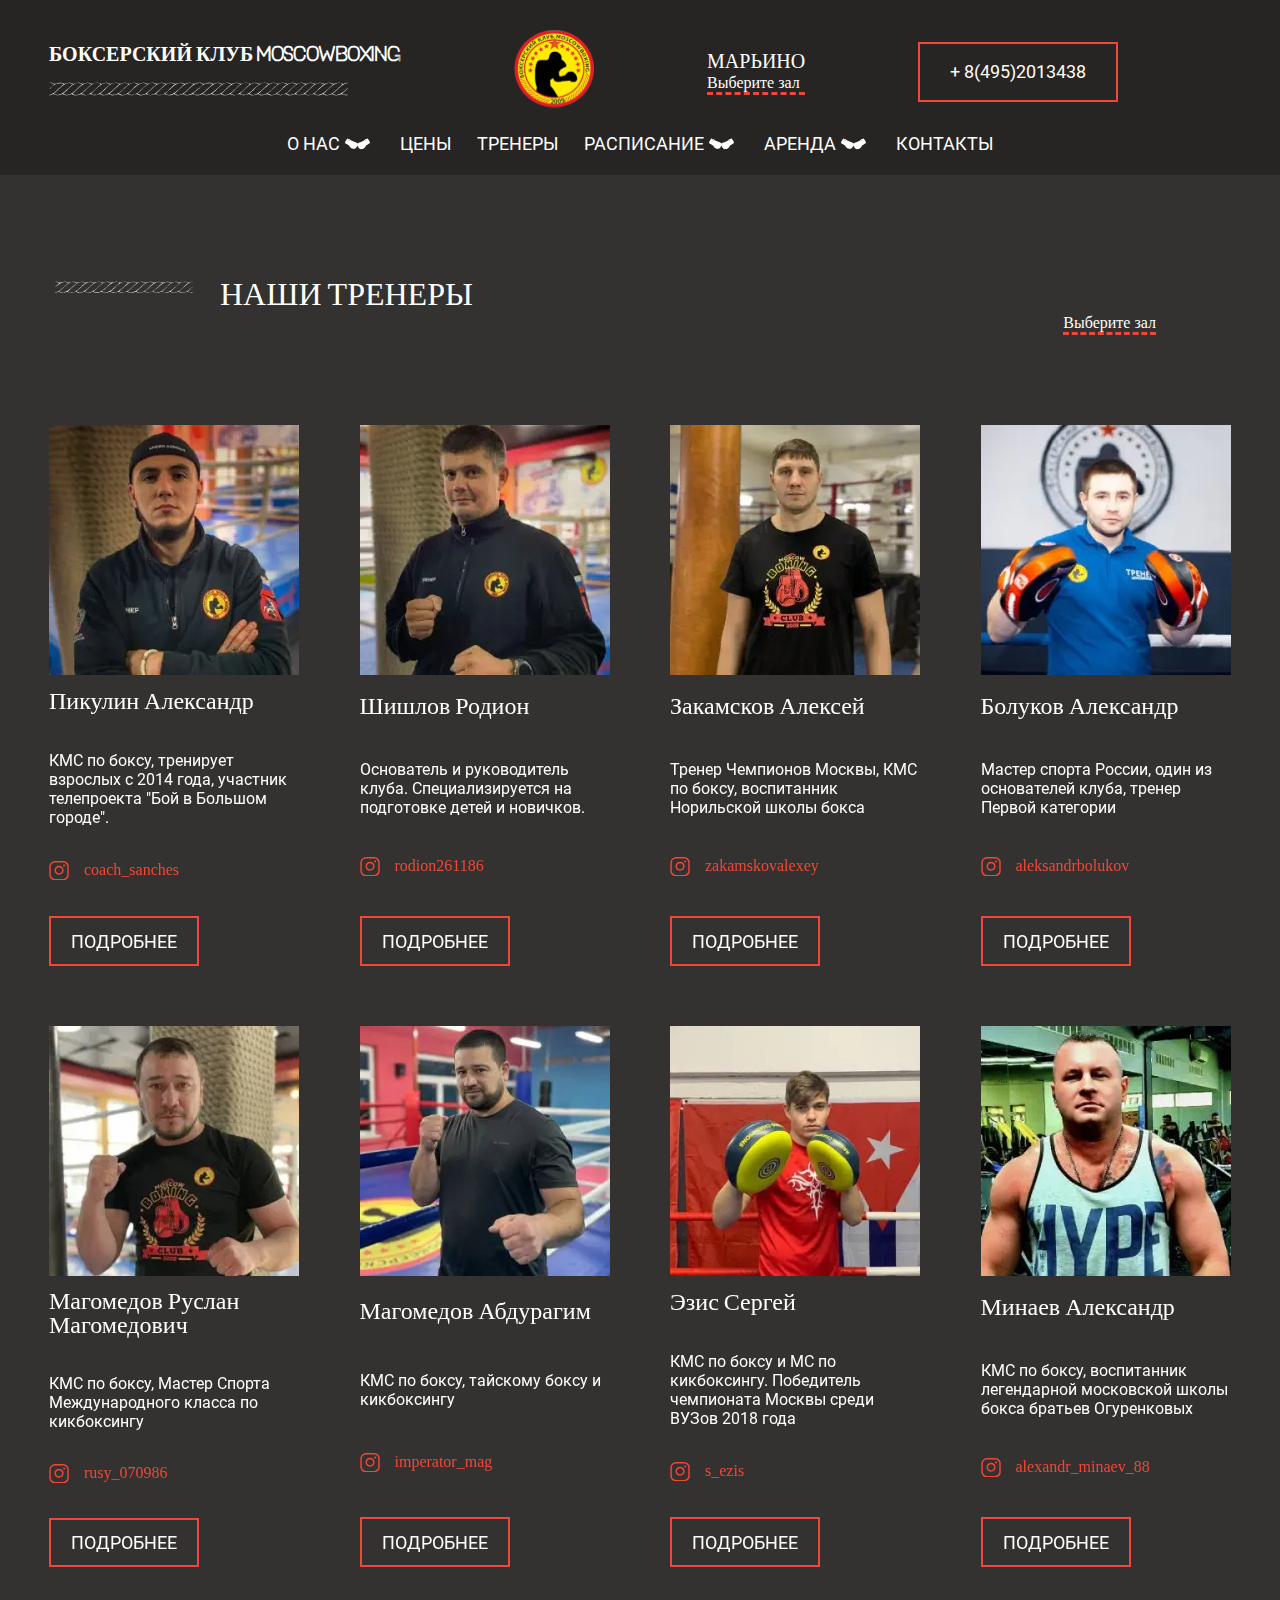
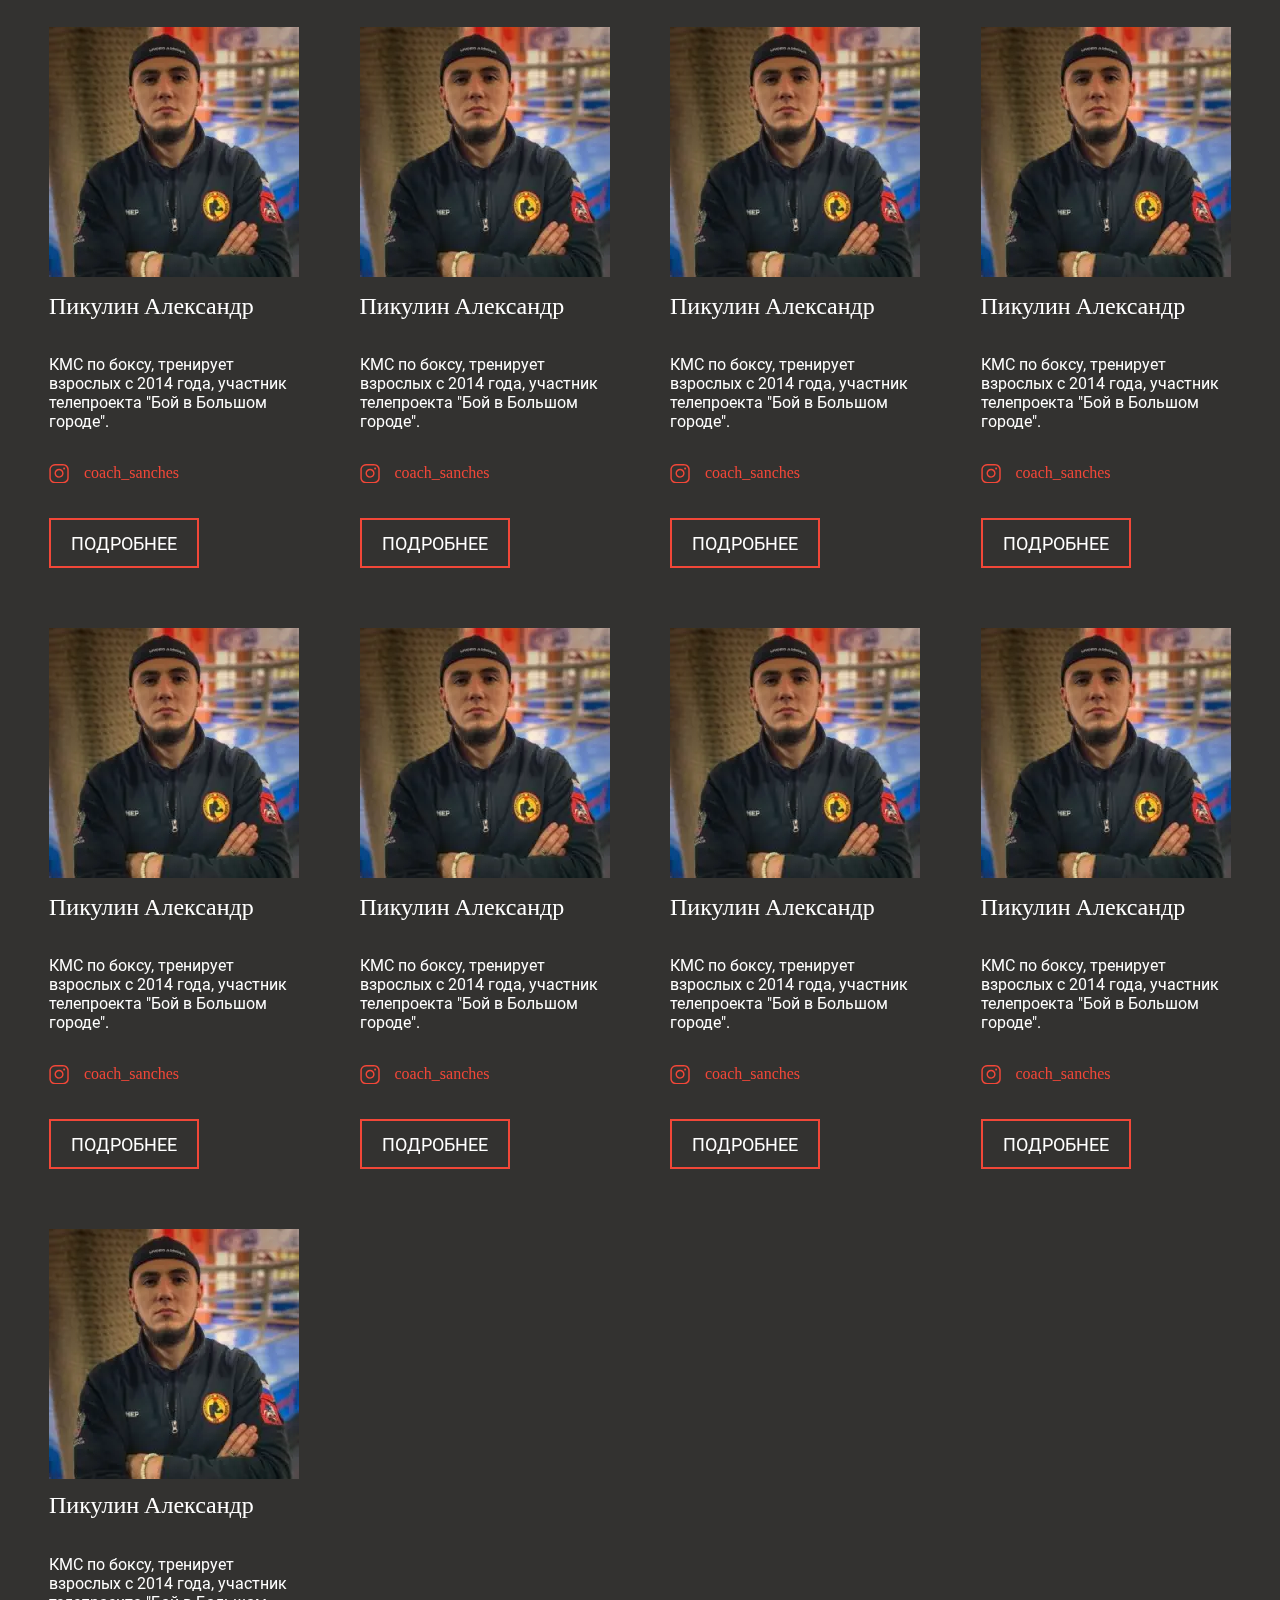
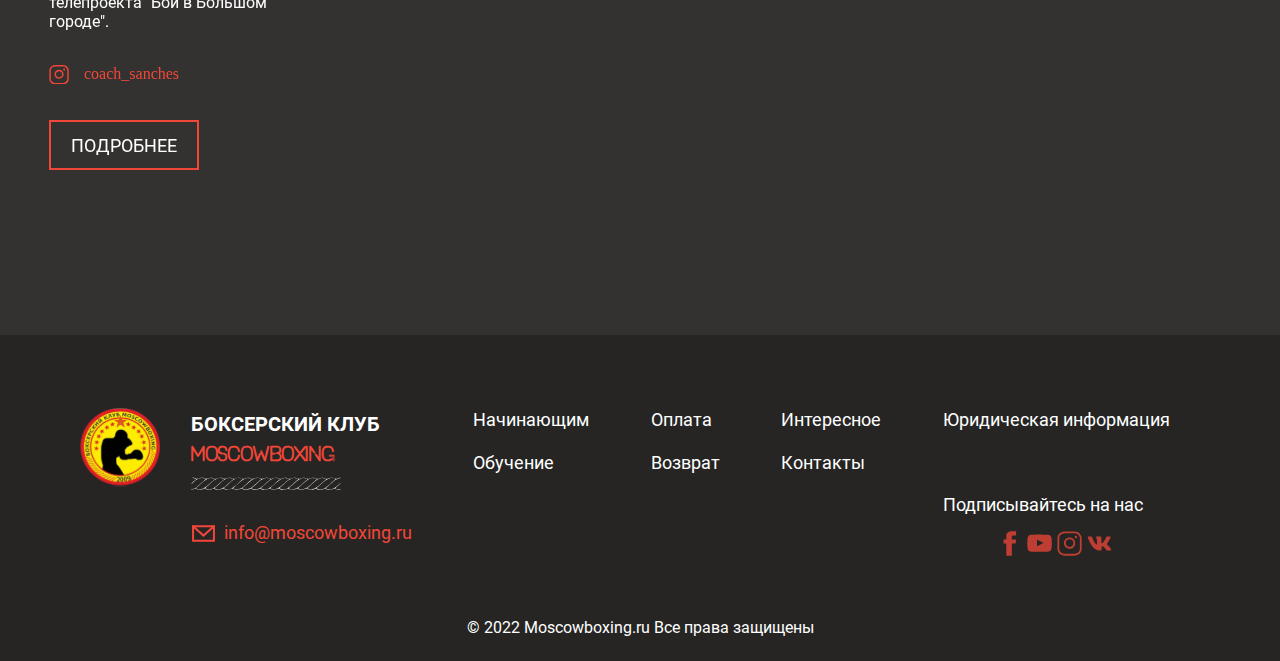
<file: treners.html>
<!DOCTYPE html>
<html lang="ru">
  <head>
  <meta charset="UTF-8">
  <meta http-equiv="X-UA-Compatible" content="IE=edge">
  <meta name="viewport" content="width=device-width, initial-scale=1.0">
  <link type="image/png" sizes="32x32" rel="icon" href="img/favicon-32x32.png">
  <link rel="stylesheet" href="https://unpkg.com/swiper@8/swiper-bundle.min.css"/>
  <link rel="stylesheet" href="files/magnific-popup.css">
  <link rel="stylesheet" href="css/style.min.css">
  <title id="title">Тренеры</title>
</head>
  <body>
    <header class="header" id="header">
  <div class="white"></div>
  <div class="container header__container">
    <div class="header-top">
      <div class="top-tittle">
        <h1 class="tittle">БОКСЕРСКИЙ КЛУБ MOSCOWBOXING</h1>
        <img src="img/canat-l.svg" alt="" />
      </div>
      <div class="logo">
        <a href="/"><img src="img/logo.svg" alt="" /></a>
        <h1 class="tittle768">MOSCOWBOXING</h1>
      </div>
      <div class="zal">
        <div class="zal-name">МАРЬИНО</div>
        <div class="zal-click">Выберите зал</div>
        <ul class="allzals">
          <li class="zall">БУТОВО</li>
          <li class="zall">НОВОКОСИНО_РЕУТОВ</li>
          <li class="zall">КАХОВСКАЯ</li>
          <li class="zall">ЛЕНИНСКИЙ</li>
          <li class="zall">СТРОГИНО</li>
          <li class="zall">МАРЬИНО</li>
          <li class="zall">ПЕРОВО</li>
          <li class="zall">НОВОПЕРЕДЕЛКИНО</li>
        </ul>
      </div>
      <a href="">
        <button class="btn-tr">+ 8(495)2013438</button>
      </a>
      <div class="right">
        <a class="phone768" href=""><img src="img/phone.svg" alt="" /></a>
        <button class="burger" data-burger aria-label="Открыть меню" aria-expanded="false">
          <span class="burger__line"></span>
        </button>
      </div>
    </div>
    <nav class="nav" data-nav>
      <ul class="nav__list">
        <li class="nav__item-about">
          О НАС<img class="img-about" src="img/menu-open.svg" alt="" /><img
            class="img-about1"
            src="img/menu-close.svg"
            alt=""
          />
          <ul class="ul-about">
            <li>НАШ КЛУБ</li>
            <li>ИСТОРИЯ</li>
            <li><a href="champions.html">СПОРТСМЕНЫ</a></li>
            <li>ЗАЛЫ</li>
            <li>АРХИВ НОВОСТЕЙ</li>
          </ul>
        </li>
        <li class="nav__item"><a href="#" class="nav__link">ЦЕНЫ</a></li>
        <li class="nav__item"><a href="treners.html" class="nav__link">ТРЕНЕРЫ</a></li>
        <li class="nav__item-raspis">
          РАСПИСАНИЕ<img class="img-raspis" src="img/menu-open.svg" alt="" /><img
            class="img-raspis1"
            src="img/menu-close.svg"
            alt=""
          />
          <ul class="ul-raspis">
            <li>БУТОВО</li>
            <li>НОВОКОСИНО_РЕУТОВ</li>
            <li>КАХОВСКАЯ</li>
            <li>ЛЕНИНСКИЙ</li>
            <li>СТРОГИНО</li>
            <li>МАРЬИНО</li>
            <li>ПЕРОВО</li>
            <li>НОВОПЕРЕДЕЛКИНО</li>
          </ul>
        </li>
        <li class="nav__item-arenda">
          АРЕНДА<img class="img-arenda1" src="img/menu-open.svg" alt="" /><img
            class="img-arenda"
            src="img/menu-close.svg"
            alt=""
          />
          <ul class="ul-arenda">
            <li>БУТОВО</li>
            <li>НОВОКОСИНО_РЕУТОВ</li>
            <li>КАХОВСКАЯ</li>
            <li>ЛЕНИНСКИЙ</li>
            <li>СТРОГИНО</li>
            <li>МАРЬИНО</li>
            <li>ПЕРОВО</li>
            <li>НОВОПЕРЕДЕЛКИНО</li>
          </ul>
        </li>
        <li class="nav__item"><a href="#" class="nav__link">КОНТАКТЫ</a></li>
      </ul>
    </nav>
  </div>
</header>
    
   <main>
    <section class="treners">
        <div class="container">
            <div class="treners-tittle">
                <img src="img/kanat-dir.svg" alt="">
                <h1 class="tittle"><span>НАШИ</span> ТРЕНЕРЫ</h1>
            </div>
            <div class="treners-zalls">
                <div class="zal-name"></div>
                <div class="treners-zal-click">Выберите зал</div>
                <ul class="treners-allzals">        
                  <li class="zalls-link"><a href="butovo.html">БУТОВО</a></li>
                  <li class="zalls-link"><a href="">НОВОКОСИНО_РЕУТОВ</a></li>
                  <li class="zalls-link"><a href="">КАХОВСКАЯ</a></li>
                  <li class="zalls-link"><a href="">ЛЕНИНСКИЙ</a></li>
                  <li class="zalls-link"><a href="">СТРОГИНО</a></li>
                  <li class="zalls-link"><a href="">МАРЬИНО</a></li>
                  <li class="zalls-link"><a href="">ПЕРОВО</a></li>
                  <li class="zalls-link"><a href="">НОВОПЕРЕДЕЛКИНО</a></li>
                </ul>
              </div>
            <div class="swiper4">
                <!-- Additional required wrapper -->
                <div class="swiper-wrapper">
                    <!-- Slides -->
                    <div class="swiper-slide">
                        <div class="trener-inner">
                            <img class="trenerimg" src="img/trener1.webp" alt="">
                            <div class="trener-name">Пикулин Александр</div>
                            <div class="trener-info">КМС по боксу, тренирует взрослых с 2014 года,
                                участник телепроекта "Бой в Большом городе".</div>
                            <div class="trener-media">
                                <img src="img/INSTAGRAM-trener.svg" alt="">
                                <div class="inst-direct">coach_sanches</div>
                            </div>
                            <button class="btn-tr-s"><a href="trener-card.html">ПОДРОБНЕЕ</a></button>
                        </div>
                    </div>
                    <div class="swiper-slide">
                        <div class="trener-inner">
                            <img class="trenerimg" src="img/trener2.webp" alt="">
                            <div class="trener-name">Шишлов Родион</div>
                            <div class="trener-info">Основатель и руководитель клуба. Специализируется на подготовке детей и новичков.</div>
                            <div class="trener-media">
                                <img src="img/INSTAGRAM-trener.svg" alt="">
                                <div class="inst-direct">rodion261186</div>
                            </div>
                            <button class="btn-tr-s"><a href="trener-card.html">ПОДРОБНЕЕ</a></button>
                        </div>
                    </div>
                    <div class="swiper-slide">
                        <div class="trener-inner">
                            <img class="trenerimg" src="img/trener3.webp" alt="">
                            <div class="trener-name">Закамсков Алексей</div>
                            <div class="trener-info">Тренер Чемпионов Москвы, КМС по боксу, воспитанник Норильской школы бокса</div>
                            <div class="trener-media">
                                <img src="img/INSTAGRAM-trener.svg" alt="">
                                <div class="inst-direct">zakamskovalexey</div>
                            </div>
                            <button class="btn-tr-s"><a href="trener-card.html">ПОДРОБНЕЕ</a></button>
                        </div>
                    </div>
                    <div class="swiper-slide">
                        <div class="trener-inner">
                            <img class="trenerimg" src="img/trener4.webp" alt="">
                            <div class="trener-name">Болуков Александр</div>
                            <div class="trener-info">Мастер спорта России, один из основателей клуба, тренер Первой категории</div>
                            <div class="trener-media">
                                <img src="img/INSTAGRAM-trener.svg" alt="">
                                <div class="inst-direct">aleksandrbolukov</div>
                            </div>
                            <button class="btn-tr-s"><a href="trener-card.html">ПОДРОБНЕЕ</a></button>
                        </div>
                    </div>
                    <div class="swiper-slide">
                        <div class="trener-inner">
                            <img class="trenerimg" src="img/trener5.webp" alt="">
                            <div class="trener-name">Магомедов Руслан Магомедович</div>
                            <div class="trener-info">КМС по боксу, Мастер Спорта Международного класса по кикбоксингу</div>
                            <div class="trener-media">
                                <img src="img/INSTAGRAM-trener.svg" alt="">
                                <div class="inst-direct">rusy_070986</div>
                            </div>
                            <button class="btn-tr-s"><a href="trener-card.html">ПОДРОБНЕЕ</a></button>
                        </div>
                    </div>       
                     <div class="swiper-slide">
                        <div class="trener-inner">
                            <img class="trenerimg" src="img/trener6.webp" alt="">
                            <div class="trener-name">Магомедов Абдурагим </div>
                            <div class="trener-info">КМС по боксу, тайскому боксу и кикбоксингу</div>
                            <div class="trener-media">
                                <img src="img/INSTAGRAM-trener.svg" alt="">
                                <div class="inst-direct">imperator_mag</div>
                            </div>
                            <button class="btn-tr-s"><a href="trener-card.html">ПОДРОБНЕЕ</a></button>
                        </div>
                    </div>        
                    <div class="swiper-slide">
                        <div class="trener-inner">
                            <img class="trenerimg" src="img/trener7.webp" alt="">
                            <div class="trener-name">Эзис Сергей</div>
                            <div class="trener-info">КМС по боксу и МС по кикбоксингу. Победитель чемпионата Москвы среди ВУЗов 2018 года</div>
                            <div class="trener-media">
                                <img src="img/INSTAGRAM-trener.svg" alt="">
                                <div class="inst-direct">s_ezis</div>
                            </div>
                            <button class="btn-tr-s"><a href="trener-card.html">ПОДРОБНЕЕ</a></button>
                        </div>
                    </div>        
                    <div class="swiper-slide">
                        <div class="trener-inner">
                            <img class="trenerimg" src="img/trener8.webp" alt="">
                            <div class="trener-name">Минаев Александр</div>
                            <div class="trener-info">КМС по боксу, воспитанник легендарной московской школы бокса братьев Огуренковых</div>
                            <div class="trener-media">
                                <img src="img/INSTAGRAM-trener.svg" alt="">
                                <div class="inst-direct">alexandr_minaev_88</div>
                            </div>
                            <button class="btn-tr-s"><a href="trener-card.html">ПОДРОБНЕЕ</a></button>
                        </div>
                    </div>
                    <div class="swiper-slide">
                        <div class="trener-inner">
                            <picture><source srcset="img/trener1.webp" type="image/webp"><img class="trenerimg" src="img/trener1.jpg" alt=""></picture>
                            <div class="trener-name">Пикулин Александр</div>
                            <div class="trener-info">КМС по боксу, тренирует взрослых с 2014 года,
                                участник телепроекта "Бой в Большом городе".</div>
                            <div class="trener-media">
                                <img src="img/INSTAGRAM-trener.svg" alt="">
                                <div class="inst-direct">coach_sanches</div>
                            </div>
                            <button class="btn-tr-s"><a href="trener-card.html">ПОДРОБНЕЕ</a></button>
                        </div>
                    </div>  
                    <div class="swiper-slide">
                        <div class="trener-inner">
                            <picture><source srcset="img/trener1.webp" type="image/webp"><img class="trenerimg" src="img/trener1.jpg" alt=""></picture>
                            <div class="trener-name">Пикулин Александр</div>
                            <div class="trener-info">КМС по боксу, тренирует взрослых с 2014 года,
                                участник телепроекта "Бой в Большом городе".</div>
                            <div class="trener-media">
                                <img src="img/INSTAGRAM-trener.svg" alt="">
                                <div class="inst-direct">coach_sanches</div>
                            </div>
                            <button class="btn-tr-s"><a href="trener-card.html">ПОДРОБНЕЕ</a></button>
                        </div>
                    </div>  
                    <div class="swiper-slide">
                        <div class="trener-inner">
                            <picture><source srcset="img/trener1.webp" type="image/webp"><img  class="trenerimg" src="img/trener1.jpg" alt=""></picture>
                            <div class="trener-name">Пикулин Александр</div>
                            <div class="trener-info">КМС по боксу, тренирует взрослых с 2014 года,
                                участник телепроекта "Бой в Большом городе".</div>
                            <div class="trener-media">
                                <img src="img/INSTAGRAM-trener.svg" alt="">
                                <div class="inst-direct">coach_sanches</div>
                            </div>
                            <button class="btn-tr-s"><a href="trener-card.html">ПОДРОБНЕЕ</a></button>
                        </div>
                    </div>  
                    <div class="swiper-slide">
                        <div class="trener-inner">
                            <picture><source srcset="img/trener1.webp" type="image/webp"><img class="trenerimg" src="img/trener1.jpg" alt=""></picture>
                            <div class="trener-name">Пикулин Александр</div>
                            <div class="trener-info">КМС по боксу, тренирует взрослых с 2014 года,
                                участник телепроекта "Бой в Большом городе".</div>
                            <div class="trener-media">
                                <img src="img/INSTAGRAM-trener.svg" alt="">
                                <div class="inst-direct">coach_sanches</div>
                            </div>
                            <button class="btn-tr-s"><a href="trener-card.html">ПОДРОБНЕЕ</a></button>
                        </div>
                    </div>  
                    <div class="swiper-slide">
                        <div class="trener-inner">
                            <picture><source srcset="img/trener1.webp" type="image/webp"><img class="trenerimg" src="img/trener1.jpg" alt=""></picture>
                            <div class="trener-name">Пикулин Александр</div>
                            <div class="trener-info">КМС по боксу, тренирует взрослых с 2014 года,
                                участник телепроекта "Бой в Большом городе".</div>
                            <div class="trener-media">
                                <img src="img/INSTAGRAM-trener.svg" alt="">
                                <div class="inst-direct">coach_sanches</div>
                            </div>
                            <button class="btn-tr-s"><a href="trener-card.html">ПОДРОБНЕЕ</a></button>
                        </div>
                    </div>  
                    <div class="swiper-slide">
                        <div class="trener-inner">
                            <picture><source srcset="img/trener1.webp" type="image/webp"><img class="trenerimg" src="img/trener1.jpg" alt=""></picture>
                            <div class="trener-name">Пикулин Александр</div>
                            <div class="trener-info">КМС по боксу, тренирует взрослых с 2014 года,
                                участник телепроекта "Бой в Большом городе".</div>
                            <div class="trener-media">
                                <img src="img/INSTAGRAM-trener.svg" alt="">
                                <div class="inst-direct">coach_sanches</div>
                            </div>
                            <button class="btn-tr-s"><a href="trener-card.html">ПОДРОБНЕЕ</a></button>
                        </div>
                    </div>  
                    <div class="swiper-slide">
                        <div class="trener-inner">
                            <picture><source srcset="img/trener1.webp" type="image/webp"><img class="trenerimg" src="img/trener1.jpg" alt=""></picture>
                            <div class="trener-name">Пикулин Александр</div>
                            <div class="trener-info">КМС по боксу, тренирует взрослых с 2014 года,
                                участник телепроекта "Бой в Большом городе".</div>
                            <div class="trener-media">
                                <img src="img/INSTAGRAM-trener.svg" alt="">
                                <div class="inst-direct">coach_sanches</div>
                            </div>
                            <button class="btn-tr-s"><a href="trener-card.html">ПОДРОБНЕЕ</a></button>
                        </div>
                    </div>  
                    <div class="swiper-slide">
                        <div class="trener-inner">
                            <picture><source srcset="img/trener1.webp" type="image/webp"><img class="trenerimg" src="img/trener1.jpg" alt=""></picture>
                            <div class="trener-name">Пикулин Александр</div>
                            <div class="trener-info">КМС по боксу, тренирует взрослых с 2014 года,
                                участник телепроекта "Бой в Большом городе".</div>
                            <div class="trener-media">
                                <img src="img/INSTAGRAM-trener.svg" alt="">
                                <div class="inst-direct">coach_sanches</div>
                            </div>
                            <button class="btn-tr-s"><a href="trener-card.html">ПОДРОБНЕЕ</a></button>
                        </div>
                    </div>  
                    <div class="swiper-slide">
                        <div class="trener-inner">
                            <img class="trenerimg" src="img/trener1.webp" alt="">
                            <div class="trener-name">Пикулин Александр</div>
                            <div class="trener-info">КМС по боксу, тренирует взрослых с 2014 года,
                                участник телепроекта "Бой в Большом городе".</div>
                            <div class="trener-media">
                                <img src="img/INSTAGRAM-trener.svg" alt="">
                                <div class="inst-direct">coach_sanches</div>
                            </div>
                            <button class="btn-tr-s"><a href="trener-card.html">ПОДРОБНЕЕ</a></button>
                        </div>
                    </div>  
                </div>            
            </div>
        </div>
                <div class="swiper-button-prev4"><img src="img/arrow-prev.svg" alt=""></div>
                <div class="swiper-button-next4"><img src="img/arrow-next.svg" alt=""></div>
    </section>
   </main>
   <footer class="footer">
   <div class="container">
        <div class="footer__inner">
            <div class="footer-logo">
                <a href="/"><img src="img/logo.svg" alt=""></a>
            </div>
            <div class="footer-logo-tittle">
                <h1 class="tittle">БОКСЕРСКИЙ КЛУБ
                    <span>MOSCOWBOXING</span></h1>
                    <img src="img/kanat-dir.svg" alt="">
                    <span class="email"><img src="img/mail.svg" alt=""><a href="">info@moscowboxing.ru</a></span>
            </div>
            <div class="unior"><a href="">Начинающим</a></div>
            <div class="oplata"><a href="">Оплата</a></div>
            <div class="interes">Интересное<a href=""></a></div>
            <div class="urid"><a href="">Юридическая информация</a></div>
            <div class="education"><a href="">Обучение</a></div>
            <div class="vozvrat"><a href="">Возврат</a></div>
            <div class="contact"><a href="">Контакты</a></div>
            <div class="socials">
                <span>Подписывайтесь на нас</span>
                <div class="socials-links">
                   <a href=""> <img src="img/FB.svg" alt=""></a>
                    <a href=""><img src="img/YOUTUBE.svg" alt=""></a>
                   <a href=""> <img src="img/INSTAGRAM.svg" alt=""></a>
                    <a href=""><img src="img/vk.svg" alt=""></a>
                </div>
            </div>
            <div class="prava">© 2022 Moscowboxing.ru
                Все права защищены</div>
        </div>
   </div>
</footer>
    <script src="https://code.jquery.com/jquery-3.6.0.min.js"></script>  
    <script src="https://unpkg.com/swiper@8/swiper-bundle.min.js"></script>  
    <script src="files/jquery.maskedinput.min.js"></script>
    <script src="files/jquery.cookie.js"></script>  
    <script src="js/app.min.js"></script>
    <script>
        $('.trener-inner').click(function(){
            var trenername = $(this).children('.trener-name').text();
            var trenerimg = $(this).children('.trenerimg').attr('src'); 
            var trenermedia = $(this).children('.trener-media').children('.inst-direct').text()      
            $.cookie('cookie_name3', trenername,  'trener-card.html');
            $.cookie('cookie_name4', trenerimg, 'trener-card.html');   
            $.cookie('cookie_name5', trenermedia, 'trener-card.html');      
        })
    </script>
  </body>
</html>
</file>
<file: css/style.min.css>
@charset "UTF-8";
@font-face {
  font-family: NotoSans;
  font-display: swap;
  src: url("../fonts/NotoSans-Bold.woff2") format("woff2"), url("../fonts/NotoSans-Bold.woff") format("woff");
  font-weight: 700;
  font-style: normal;
}
@font-face {
  font-family: NotoSans;
  font-display: swap;
  src: url("../fonts/NotoSans-Regular.woff2") format("woff2"), url("../fonts/NotoSans-Regular.woff") format("woff");
  font-weight: 400;
  font-style: normal;
}
@font-face {
  font-family: ONEDAY;
  font-display: swap;
  src: url("../fonts/ONEDAY.woff2") format("woff2"), url("../fonts/ONEDAY.woff") format("woff");
  font-weight: 400;
  font-style: normal;
}
@font-face {
  font-family: Roboto;
  font-display: swap;
  src: url("../fonts/Roboto-Bold.woff2") format("woff2"), url("../fonts/Roboto-Bold.woff") format("woff");
  font-weight: 700;
  font-style: normal;
}
@font-face {
  font-family: Roboto;
  font-display: swap;
  src: url("../fonts/Roboto-Regular.woff2") format("woff2"), url("../fonts/Roboto-Regular.woff") format("woff");
  font-weight: 400;
  font-style: normal;
}
* {
  margin: 0;
  padding: 0;
}

:root {
  /* colors */
  --main-color:#ffffff;
  --bg-color: #262524;
}

body {
  background: #333230;
}

.container {
  margin: 0 auto;
  max-width: 1225px;
  margin-left: auto;
  margin-right: auto;
  padding-left: 49px;
  padding-right: 49px;
}

a {
  text-decoration: none;
  color: var(--main-color);
}

h1, h2, h3, h4 {
  color: var(--main-color);
}

p {
  color: var(--main-color);
}

ul, li {
  font-family: Roboto;
  text-decoration: none;
  color: var(--main-color);
  list-style: none;
  cursor: pointer;
  transition: color 0.3s ease-in-out;
}

li:hover {
  color: #F24738;
}

::placeholder {
  color: #fff;
}

.btn-tr {
  font-family: Roboto;
  background-color: transparent;
  width: 200px;
  height: 60px;
  color: #FCFCF4;
  text-transform: uppercase;
  border: 2px solid #F24738;
  font-weight: 400;
  font-size: 18px;
  line-height: 24px;
}
.btn-tr:hover {
  background-color: #F24738;
  border: 2px solid #AAAAAA;
}
.btn-tr:active {
  background: #FFFFFF;
  border: 2px solid #F24738;
  color: #F24738;
}

.btn-red {
  font-family: Roboto;
  background-color: #F24738;
  width: 200px;
  height: 60px;
  color: #FFFFFF;
  text-transform: uppercase;
  font-weight: 400;
  font-size: 18px;
  line-height: 24px;
  border: none;
}
.btn-red:hover {
  background-color: #B33529;
}
.btn-red:active {
  background: #FF4B3B;
  border: 2px solid #FFFFFF;
}

.btn-tr-l {
  background-color: transparent;
  font-family: Roboto;
  width: 250px;
  height: 50px;
  font-weight: 400;
  font-size: 18px;
  line-height: 21px;
  color: #F24738;
  border: 2px solid #F24738;
}
.btn-tr-l:hover {
  background-color: #FFFFFF;
  color: #F24738;
  border: none;
}
.btn-tr-l:active {
  background-color: #FFFFFF;
  border: 2px solid #F24738;
  color: #F24738;
}

.btn-red-l {
  cursor: pointer;
  width: 250px;
  height: 50px;
  font-family: Roboto;
  font-weight: 400;
  font-size: 20px;
  line-height: 23px;
  color: #FFFFFF;
  background-color: #F24738;
  border: 2px solid #FFFFFF;
}
.btn-red-l:hover {
  background-color: #B33529;
  border: 2px solid #FFFFFF;
}
.btn-red-l:active {
  color: #F24738;
  background-color: #FFFFFF;
  border: 2px solid #FF4B3B;
}

.btn-tr-s {
  font-family: Roboto;
  background-color: transparent;
  width: 150px;
  height: 50px;
  color: #FCFCF4;
  text-transform: uppercase;
  border: 2px solid #F24738;
  font-weight: 400;
  font-size: 18px;
  line-height: 21px;
}
.btn-tr-s:hover {
  background-color: #F24738;
  border: 2px solid #AAAAAA;
}
.btn-tr-s:active {
  background: #FFFFFF;
  border: 2px solid #F24738;
  color: #F24738;
}

.btn-red-s {
  font-family: Roboto;
  background-color: #F24738;
  width: 150px;
  height: 50px;
  color: #FCFCF4;
  text-transform: uppercase;
  border: none;
  font-weight: 400;
  font-size: 18px;
  line-height: 24px;
}
.btn-red-s:hover {
  background-color: #B33529;
}
.btn-red-s:active {
  background: #FFFFFF;
  border: 2px solid #F24738;
  color: #F24738;
}

header {
  margin: 0 auto;
  background-color: var(--bg-color);
}
@media (max-width: 900px) {
  header {
    position: sticky;
    top: 0;
    z-index: 1000000;
  }
}

.header__container {
  padding-top: 30px;
  margin: 0 auto;
  max-width: 1225px;
}

.header-top {
  top: 20px;
  display: flex;
  justify-content: space-between;
  align-items: center;
  padding-bottom: 20px;
}
.header-top .top-tittle .tittle {
  font-family: ONEDAY;
  font-size: 20px;
  line-height: 24px;
  text-transform: uppercase;
  padding-bottom: 14px;
}
@media (max-width: 900px) {
  .header-top .top-tittle {
    display: none;
  }
}
.header-top .zal .zal-name {
  font-weight: 400;
  font-size: 20px;
  line-height: 24px;
  color: #fff;
}
.header-top .zal .zal-click {
  color: #fff;
  font-size: 16px;
  line-height: 19px;
  border-bottom: #f24738 dashed;
  cursor: pointer;
  margin: 0 auto;
  max-width: 100px;
}
.header-top .zal .allzals {
  z-index: 10;
  display: none;
  position: absolute;
  background-color: var(--bg-color);
  padding: 13px 30px 23px 21px;
}
.header-top .zal .allzals li {
  padding-top: 10px;
}
.header-top .zal .allzals li:hover {
  color: #f24738;
}
@media (max-width: 900px) {
  .header-top .zal {
    display: none;
  }
}
.header-top .right {
  display: flex;
  gap: 21px;
}
@media (max-width: 375px) {
  .header-top .right {
    gap: 0;
  }
}
.header-top .right .phone768 img {
  display: none;
}
@media (max-width: 900px) {
  .header-top .right .phone768 img {
    display: block;
  }
}

.nav__link {
  transition: color 0.3s ease-in-out;
}

.nav__link:hover {
  color: #f24738;
}

.nav__link_about {
  display: none;
}

.nav__item-about {
  font-size: 18px;
  margin-right: 30px;
}
.nav__item-about img {
  padding-left: 5px;
}
.nav__item-about .img-about1 {
  display: none;
}

.ul-about {
  z-index: 10;
  background-color: var(--bg-color);
  padding: 23px 25px 33px 23px;
  display: none;
  position: absolute;
  transition: 0.9sec ease-in-out;
}
@media (max-width: 900px) {
  .ul-about {
    position: relative;
    padding-left: 51px;
    padding-bottom: 25px;
  }
}
.ul-about li {
  list-style: none;
  padding-bottom: 10px;
}

.nav__item-raspis {
  margin-right: 30px;
  position: relative;
  font-size: 18px;
}
.nav__item-raspis img {
  padding-left: 5px;
}
.nav__item-raspis .img-raspis1 {
  display: none;
}

.ul-raspis {
  z-index: 10;
  background-color: var(--bg-color);
  padding: 23px 27px 23px 21px;
  display: none;
  position: absolute;
}
@media (max-width: 900px) {
  .ul-raspis {
    position: relative;
    padding-left: 51px;
    padding-bottom: 25px;
  }
}
.ul-raspis li {
  list-style: none;
  padding-bottom: 10px;
}

.nav__link_arenda {
  display: none;
}

.nav__item-arenda {
  font-size: 18px;
  margin-right: 30px;
  position: relative;
}
.nav__item-arenda img {
  padding-left: 5px;
}
.nav__item-arenda .img-arenda {
  display: none;
}

.ul-arenda {
  z-index: 10;
  background-color: var(--bg-color);
  padding: 23px 25px 33px 23px;
  display: none;
  position: absolute;
}
@media (max-width: 900px) {
  .ul-arenda {
    position: relative;
    padding-left: 51px;
    padding-bottom: 25px;
  }
}
.ul-arenda li {
  list-style: none;
  padding-bottom: 10px;
}

@media (max-width: 900px) {
  .btn-tr {
    display: none;
  }
}

.nav__item {
  position: relative;
  font-size: 18px;
  line-height: 21px;
}

.nav__list {
  margin: 0;
  list-style: none;
  display: flex;
  align-items: center;
  justify-content: center;
  padding-bottom: 21px;
}

.nav__item:not(:last-child) {
  margin-right: 25px;
}

.burger {
  z-index: 100000;
  position: relative;
  width: 48px;
  height: 48px;
  display: none;
  border: none;
  padding: 0;
  background-color: transparent;
  cursor: pointer;
}
.burger:hover {
  background-color: transparent;
}

.burger__line {
  position: absolute;
  left: 9px;
  top: 46%;
  width: 59%;
  height: 2px;
  background-color: #fff;
  transform: translateY(-50%);
  transition: opacity 0.3s ease-in-out;
}

.burger::before,
.burger::after {
  content: "";
  position: absolute;
  left: 0;
  height: 2px;
  background-color: #fff;
  transition: transform 0.3s ease-in-out, top 0.3s ease-in-out, bottom 0.3s ease-in-out;
}

.burger::before {
  top: 22%;
  width: 59%;
  left: 9px;
}

.burger::after {
  bottom: 31%;
  width: 56%;
  left: 10px;
}

.burger--active .burger__line {
  opacity: 0;
}

.burger--active::before {
  top: 50%;
  left: 0;
  transform: rotate(45deg);
}

.burger--active::after {
  bottom: auto;
  top: 50%;
  transform: rotate(-45deg);
}

.tittle768 {
  display: none;
}

.stop-scroll {
  overflow: hidden;
}

@media (max-width: 900px) {
  .header__container {
    padding-top: 25px;
    padding-left: 4%;
    padding-right: 5%;
  }

  .header__tel {
    display: none;
  }

  .logo {
    display: flex;
    align-items: center;
    gap: 20px;
  }
  .logo img {
    width: 50px;
    height: 50px;
  }
  .logo .tittle768 {
    display: none;
  }
}
@media (max-width: 900px) and (max-width: 900px) {
  .logo .tittle768 {
    display: block;
    font-family: ONEDAY;
    font-weight: 400;
    font-size: 20px;
    line-height: 24px;
    color: #f24738;
  }
}
@media (max-width: 900px) {
  .burger {
    display: block;
  }
}
@media (max-width: 900px) {
  .burger--active:before {
    top: 50%;
    left: 8px;
  }
}
@media (max-width: 900px) {
  .nav {
    --header-height: 0px;
    position: fixed;
    right: 0;
    top: var(--header-height);
    z-index: 1000;
    overflow-y: auto;
    width: 365px;
    padding-left: 43px;
    height: calc(100vh - var(--header-height));
    background-color: var(--bg-color);
    transform: translateX(100%);
    transition: transform 0.6s ease-in-out;
  }
}
@media (max-width: 900px) and (max-width: 427px) {
  .nav {
    width: 85%;
  }
}
@media (max-width: 900px) {
  .nav--visible {
    transform: none;
  }
}
@media (max-width: 900px) {
  .nav__list {
    display: block;
    padding-top: 100px;
    transition: transform 0.9s ease-in-out;
    right: 0;
    transform: translateX(100%);
  }
}
@media (max-width: 900px) {
  .nav__list--visible {
    transform: none;
  }
}
@media (max-width: 900px) {
  .nav__list:last-child {
    padding-bottom: 50px;
  }
}
@media (max-width: 900px) {
  .nav__item,
.nav__item-raspis,
.nav__item-about,
.nav__item-arenda {
    width: 100%;
    padding-top: 16px;
    font-size: 18px;
  }
}
@media (max-width: 900px) {
  .nav__item:not(:last-child) {
    margin-right: 0;
  }
}
@media (max-width: 900px) {
  .nav__link {
    display: inline-block;
    width: 100%;
  }
}
.white--active {
  position: fixed;
  left: 0;
  top: 0;
  height: 100vh;
  width: 100vw;
  background: #fff;
  opacity: 0.25;
  z-index: 1;
}

.mainbanner {
  background: url("../img/main.jpg");
  background-repeat: no-repeat;
  background-size: cover;
  background-position: center center;
}
.mainbanner .container .mainbanner-tittle {
  font-family: NotoSans;
  font-style: normal;
  font-weight: 400;
  font-size: 42px;
  line-height: 50px;
  padding-top: 97px;
  max-width: 554px;
}
@media (max-width: 820px) {
  .mainbanner .container .mainbanner-tittle {
    padding-top: 102px;
    font-size: 26px;
    line-height: 32px;
    max-width: 350px;
  }
}
@media (max-width: 375px) {
  .mainbanner .container .mainbanner-tittle {
    display: none;
  }
}
.mainbanner .container .mainbanner-tittle span {
  font-family: ONEDAY;
  font-weight: 400;
  font-size: 42px;
  color: #F24738;
}
@media (max-width: 820px) {
  .mainbanner .container .mainbanner-tittle span {
    font-size: 26px;
    margin-top: -2px;
  }
}
.mainbanner .container .mainbanner-subtittle {
  padding-top: 26px;
  font-family: Roboto;
  font-weight: 400;
  font-size: 16px;
  line-height: 19px;
  color: #FFFFFF;
}
@media (max-width: 820px) {
  .mainbanner .container .mainbanner-subtittle {
    font-size: 14px;
    padding-top: 19px;
  }
}
@media (max-width: 375px) {
  .mainbanner .container .mainbanner-subtittle {
    display: none;
  }
}
.mainbanner .container .flex {
  padding-top: 60px;
  display: flex;
  justify-content: space-between;
  padding-bottom: 190px;
}
@media (max-width: 820px) {
  .mainbanner .container .flex {
    padding-top: 55px;
    padding-bottom: 60px;
  }
}
@media (max-width: 375px) {
  .mainbanner .container .flex {
    padding-top: 418px;
    padding-bottom: 87px;
    justify-content: center;
  }
}
@media (max-width: 820px) {
  .mainbanner .container .flex .btn-red {
    height: 55px;
  }
}
.mainbanner .container .flex .socials {
  display: flex;
  flex-direction: column;
  gap: 5px;
}
@media (max-width: 820px) {
  .mainbanner .container .flex .socials {
    padding-top: 100px;
  }
}
@media (max-width: 375px) {
  .mainbanner .container .flex .socials {
    display: none;
  }
}

.about {
  background-color: var(--bg-color);
  position: relative;
}
@media (max-width: 375px) {
  .about {
    display: none;
  }
}
.about .container .about-tittle {
  display: flex;
  gap: 24px;
  padding-top: 76px;
}
@media (max-width: 820px) {
  .about .container .about-tittle {
    padding-top: 55px;
  }
}
.about .container .about-tittle .tittle {
  font-family: ONEDAY;
  font-weight: 400;
  font-size: 32px;
  line-height: 32px;
  color: #FFFFFF;
  text-transform: uppercase;
}
@media (max-width: 820px) {
  .about .container .about-tittle .tittle {
    font-size: 26px;
  }
}
.about .container .about-subtittle {
  margin: 0 auto;
  padding-top: 76px;
  padding-bottom: 185px;
  max-width: 580px;
  font-family: Roboto;
  font-style: normal;
  font-weight: 400;
  font-size: 16px;
  line-height: 19px;
  color: #FFFFFF;
}
@media (max-width: 820px) {
  .about .container .about-subtittle {
    font-size: 16px;
    line-height: 19px;
    max-width: 470px;
    padding-top: 71px;
    padding-bottom: 135px;
  }
}
.about .container .about-btn {
  position: absolute;
  right: -92px;
  top: 45px;
  width: 250px;
  height: 65px;
  background-color: #F24738;
  font-weight: 400;
  font-family: roboto;
  font-size: 18px;
  line-height: 21px;
  text-align: center;
  color: #FFFFFF;
  transform: rotate(90deg);
  border: none;
}
@media (max-width: 1194px) {
  .about .container .about-btn {
    display: none;
  }
}

.directions {
  background-color: #333230;
}
@media (max-width: 600px) {
  .directions {
    background-color: var(--bg-color);
  }
}
.directions .container {
  padding-left: 0;
  padding-right: 0;
}
.directions .container .directions-tittle {
  padding-left: 5%;
  padding-top: 109px;
  display: flex;
  align-items: center;
  gap: 22px;
}
@media (max-width: 820px) {
  .directions .container .directions-tittle {
    padding-top: 60px;
  }
}
@media (max-width: 600px) {
  .directions .container .directions-tittle {
    padding-top: 16px;
    padding-bottom: 23px;
    padding-left: 35px;
    flex-direction: column-reverse;
    align-items: flex-start;
    gap: 11px;
    border: 2px solid rgba(255, 255, 255, 0.25);
  }
}
.directions .container .directions-tittle .tittle {
  font-family: ONEDAY;
  font-weight: 400;
  font-size: 32px;
  line-height: 32px;
  color: #FFFFFF;
}
@media (max-width: 820px) {
  .directions .container .directions-tittle .tittle {
    font-size: 26px;
  }
}
@media (max-width: 600px) {
  .directions .container .directions-tittle .tittle {
    font-size: 24px;
  }
}
@media (max-width: 600px) {
  .directions .container .directions-tittle .tittle span {
    display: none;
  }
}
.directions .container .cards-container {
  margin: 0 auto;
}
.directions .container .cards-container .directions-cards {
  align-items: center;
  justify-content: center;
  margin: 0 auto;
  display: flex;
  flex-wrap: wrap;
  gap: 40px;
  padding-top: 83px;
  padding-bottom: 142px;
}
@media (max-width: 820px) {
  .directions .container .cards-container .directions-cards {
    padding-top: 61px;
    padding-bottom: 86px;
  }
}
@media (max-width: 600px) {
  .directions .container .cards-container .directions-cards {
    gap: 0;
    padding-top: 0;
    padding-bottom: 0;
  }
}
.directions .container .cards-container .directions-cards .card {
  background-color: var(--bg-color);
  width: 520px;
  height: 300px;
  box-shadow: 0px 4px 4px rgba(0, 0, 0, 0.25);
}
@media (max-width: 600px) {
  .directions .container .cards-container .directions-cards .card {
    width: 360px;
    height: auto;
    background-color: transparent;
    box-shadow: none;
    background-color: #333230;
    border-bottom: 2px solid rgba(255, 255, 255, 0.25);
  }
}
.directions .container .cards-container .directions-cards .card .card-inner {
  padding: 39px 44px 34px 41px;
}
@media (max-width: 600px) {
  .directions .container .cards-container .directions-cards .card .card-inner {
    padding: 0;
    padding-top: 39px;
    padding-bottom: 44px;
  }
}
.directions .container .cards-container .directions-cards .card .card-inner .card-tittle {
  font-weight: 400;
  font-size: 24px;
  line-height: 24px;
  color: #FFFFFF;
  text-transform: uppercase;
  padding-bottom: 38px;
}
@media (max-width: 600px) {
  .directions .container .cards-container .directions-cards .card .card-inner .card-tittle {
    font-size: 20px;
    text-align: center;
    padding-bottom: 27px;
  }
}
.directions .container .cards-container .directions-cards .card .card-inner .card-info {
  display: flex;
  justify-content: space-between;
}
@media (max-width: 600px) {
  .directions .container .cards-container .directions-cards .card .card-inner .card-info {
    flex-direction: column-reverse;
    align-items: center;
  }
}
@media (max-width: 600px) {
  .directions .container .cards-container .directions-cards .card .card-inner .card-info .info {
    display: flex;
    flex-direction: row-reverse;
    gap: 42px;
  }
}
.directions .container .cards-container .directions-cards .card .card-inner .card-info .info .info-subtittle {
  padding-top: 80px;
}
@media (max-width: 600px) {
  .directions .container .cards-container .directions-cards .card .card-inner .card-info .info .info-subtittle {
    padding-top: 48px;
  }
}
.directions .container .cards-container .directions-cards .card .card-inner .card-info .info .info-subtittle a {
  font-family: Roboto;
  font-weight: 400;
  font-size: 18px;
  line-height: 21px;
  color: #F24738;
}
.directions .container .cards-container .directions-cards .card .card-inner .card-info .info .info-subtittle a:hover {
  text-decoration: underline;
}
.directions .container .cards-container .directions-cards .card .card-inner .card-info .info .btn-tr-s {
  margin-top: 15px;
}

.treners {
  position: relative;
  background-color: var(--bg-color);
}
@media (max-width: 700px) {
  .treners {
    background: #333230;
  }
}
@media (max-width: 700px) {
  .treners .container {
    padding-left: 0;
    padding-right: 0;
  }
}
.treners .container .treners-tittle {
  padding-top: 106px;
  display: flex;
  gap: 21px;
}
@media (max-width: 700px) {
  .treners .container .treners-tittle {
    flex-direction: column-reverse;
    padding-top: 29px;
    background-color: var(--bg-color);
    padding-bottom: 28px;
    padding-left: 33px;
    border: 2px solid rgba(255, 255, 255, 0.25);
  }
}
.treners .container .treners-tittle .tittle {
  font-family: ONEDAY;
  font-style: normal;
  font-weight: 400;
  font-size: 32px;
  line-height: 32px;
  color: #FFFFFF;
}
@media (max-width: 365px) {
  .treners .container .treners-tittle .tittle span {
    display: none;
  }
}
.treners .container .treners-tittle img {
  width: 150px;
  height: 12px;
}
.treners .container .swiper {
  padding-bottom: 165px;
  max-width: 85%;
  padding-top: 90px;
}
@media (max-width: 530px) {
  .treners .container .swiper {
    padding-top: 31px;
    width: 100%;
  }
}
.treners .container .swiper .swiper-wrapper .swiper-slide {
  width: 100%;
}
.treners .container .swiper .swiper-wrapper .swiper-slide .trener-inner {
  max-width: 250px;
  margin: 0 auto;
}
.treners .container .swiper .swiper-wrapper .swiper-slide .trener-inner .trener-name {
  padding-top: 15px;
  font-family: ONEDAY;
  font-style: normal;
  font-weight: 400;
  font-size: 24px;
  line-height: 24px;
  color: #FFFFFF;
}
.treners .container .swiper .swiper-wrapper .swiper-slide .trener-inner .trener-info {
  overflow: hidden;
  padding-top: 35px;
  font-family: Roboto;
  font-style: normal;
  font-weight: 400;
  font-size: 16px;
  line-height: 19px;
  color: #FFFFFF;
}
.treners .container .swiper .swiper-wrapper .swiper-slide .trener-inner .trener-media {
  padding-top: 33px;
  display: flex;
  gap: 15px;
  padding-bottom: 35px;
}
.treners .container .swiper .swiper-wrapper .swiper-slide .trener-inner .trener-media .inst-direct {
  font-weight: 500;
  font-size: 16px;
  line-height: 19px;
  color: #F24738;
}
@media (max-width: 660px) {
  .treners .container .swiper .swiper-wrapper .swiper-slide .trener-inner .btn-tr-s {
    margin: 0 auto;
    display: block;
  }
}
.treners .swiper-button-next {
  position: absolute;
  right: 43px;
  width: 60px;
  height: 50px;
  border: 1px solid #fff;
}
.treners .swiper-button-next:after {
  display: none;
  font-size: 0;
}
@media (max-width: 980px) {
  .treners .swiper-button-next {
    right: 15px;
  }
}
@media (max-width: 700px) {
  .treners .swiper-button-next {
    top: 77%;
  }
}
.treners .swiper-button-prev {
  display: none;
  position: absolute;
  left: 43px;
  width: 60px;
  height: 50px;
  border: 1px solid #fff;
}
.treners .swiper-button-prev:after {
  font-size: 0;
}
@media (max-width: 980px) {
  .treners .swiper-button-prev {
    left: 15px;
  }
}
@media (max-width: 700px) {
  .treners .swiper-button-prev {
    top: 77%;
  }
}

.zapis {
  background: url("../img/zapis-bg.jpg");
  background-repeat: no-repeat;
  background-size: cover;
}
.zapis .container {
  padding-top: 43px;
  padding-bottom: 58px;
}
@media (max-width: 980px) {
  .zapis .container {
    padding-top: 37px;
    padding-bottom: 52px;
  }
}
@media (max-width: 437px) {
  .zapis .container {
    padding-top: 65px;
    padding-bottom: 69px;
    padding-left: 0;
    padding-right: 0;
  }
}
.zapis .container .form {
  max-width: 826px;
  background: rgba(242, 71, 56, 0.35);
  backdrop-filter: blur(15px);
  border-radius: 4px;
}
@media (max-width: 980px) {
  .zapis .container .form {
    max-width: 600px;
    margin: 0 auto;
  }
}
@media (max-width: 437px) {
  .zapis .container .form {
    max-width: 305px;
  }
}
.zapis .container .form .form__inner {
  padding: 27px 21px 30px 25px;
}
@media (max-width: 980px) {
  .zapis .container .form .form__inner {
    padding: 37px 32px 29px 33px;
  }
}
@media (max-width: 437px) {
  .zapis .container .form .form__inner {
    padding: 39px 33px 22px 24px;
  }
}
.zapis .container .form .form__inner .form-tittle {
  font-family: Roboto;
  font-weight: 500;
  font-size: 32px;
  line-height: 38px;
}
@media (max-width: 980px) {
  .zapis .container .form .form__inner .form-tittle {
    font-size: 26px;
    line-height: 30px;
    text-align: center;
  }
}
@media (max-width: 437px) {
  .zapis .container .form .form__inner .form-tittle {
    font-size: 18px;
    line-height: 21px;
  }
}
.zapis .container .form .form__inner .form-subtittle {
  font-family: Roboto;
  margin: 0 auto;
  font-style: normal;
  max-width: 497px;
  padding-top: 15px;
  font-weight: 400;
  font-size: 16px;
  line-height: 19px;
  color: #fff;
  text-align: center;
}
@media (max-width: 980px) {
  .zapis .container .form .form__inner .form-subtittle {
    font-size: 14px;
    padding-top: 14px;
  }
}
@media (max-width: 437px) {
  .zapis .container .form .form__inner .form-subtittle {
    font-size: 10px;
    line-height: 12px;
  }
}
.zapis .container .form .form__inner .data {
  padding-top: 20px;
  display: flex;
  gap: 15px;
}
@media (max-width: 980px) {
  .zapis .container .form .form__inner .data {
    padding-top: 18px;
    flex-direction: column;
    gap: 14px;
    align-items: center;
  }
}
.zapis .container .form .form__inner .data input {
  width: 250px;
  height: 50px;
  font-weight: 400;
  font-size: 24px;
  line-height: 19px;
  color: #fff;
  background-color: transparent;
  border: 1px solid #FFFFFF;
}
.zapis .container .form .form__inner .data input::placeholder {
  padding-left: 16px;
  font-size: 16px;
  color: rgba(255, 255, 255, 0.55);
}
.zapis .container .form .form__inner .submit {
  text-align: center;
  padding-top: 20px;
  font-weight: 300;
  font-size: 12px;
  line-height: 14px;
  color: #fff;
}
.zapis .container .form .form__inner .submit a {
  text-decoration: underline;
}
@media (max-width: 980px) {
  .zapis .container .form .form__inner .submit {
    padding-top: 14px;
  }
}
@media (max-width: 437px) {
  .zapis .container .form .form__inner .submit {
    font-size: 8px;
    text-align: left;
  }
}

.abonement {
  background-color: #333230;
}
.abonement .container {
  /* Стили для активного контейнера вкладки */
}
@media (max-width: 700px) {
  .abonement .container {
    padding: 0;
    margin: 0;
  }
}
.abonement .container .abonement-tittle {
  padding-top: 110px;
  display: flex;
  align-items: center;
  gap: 21px;
}
@media (max-width: 700px) {
  .abonement .container .abonement-tittle {
    padding-left: 10%;
    padding-top: 29px;
    padding-bottom: 30px;
    flex-direction: column-reverse;
    align-items: flex-start;
    background-color: var(--bg-color);
    border: 2px solid rgba(255, 255, 255, 0.25);
  }
}
.abonement .container .abonement-tittle img {
  width: 150px;
  height: 12px;
}
.abonement .container .abonement-tittle .tittle {
  font-family: ONEDAY;
  font-weight: 400;
  font-size: 32px;
  line-height: 32px;
}
.abonement .container .tabs {
  padding-top: 83px;
  margin: 0 auto;
  display: grid;
  grid-gap: 22px;
  grid-template-columns: 1fr 1fr 1fr 1fr;
  justify-content: center;
  align-items: center;
}
@media (max-width: 1160px) {
  .abonement .container .tabs {
    grid-template-columns: 1fr 1fr;
    max-width: 522px;
  }
}
@media (max-width: 639px) {
  .abonement .container .tabs {
    padding-top: 52px;
  }
}
@media (max-width: 570px) {
  .abonement .container .tabs {
    display: flex;
    flex-direction: column;
    align-items: center;
    justify-content: center;
    gap: 10px;
  }
}
.abonement .container .tabs .open-abon {
  display: none;
}
@media (max-width: 570px) {
  .abonement .container .tabs .open-abon {
    display: flex;
    justify-content: center;
    align-items: center;
  }
}
@media (max-width: 570px) {
  .abonement .container .tabs .open-abon .btn-tr-l {
    display: flex;
    justify-content: space-around;
    align-items: center;
    background-color: #fff;
    width: 320px;
    height: 50px;
    color: #808080;
    border: 2px solid #F24738;
  }
}
.abonement .container .tabs li {
  width: 255px;
}
@media (max-width: 570px) {
  .abonement .container .tabs li {
    width: 100%;
    text-align: center;
    display: none;
  }
}
.abonement .container .tabs li .btn-tr-l {
  font-size: 16px;
}
@media (max-width: 570px) {
  .abonement .container .tabs li .btn-tr-l {
    border: none;
    background-color: transparent;
    color: #fff;
    font-size: 18px;
    width: 262px;
    height: auto;
  }
  .abonement .container .tabs li .btn-tr-l span:hover {
    color: #F24738;
  }
}
.abonement .container .tab-content__item {
  display: none;
  width: 100%;
  padding-top: 53px;
}
.abonement .container .tab-content__item.active {
  display: block;
  width: 100%;
  padding-top: 53px;
}
.abonement .container .tab-content {
  padding-bottom: 168px;
  position: relative;
}
@media (max-width: 639px) {
  .abonement .container .tab-content {
    padding-bottom: 87px;
  }
}
.abonement .container .tab-content .swiper1 {
  max-width: 1075px;
  overflow: hidden;
  margin: 0 auto;
}
@media (max-width: 639px) {
  .abonement .container .tab-content .swiper1 {
    max-width: 259px;
  }
}
@media (max-width: 1165px) {
  .abonement .container .tab-content .swiper1 .swiper-wrapper {
    display: grid;
    grid-template-columns: 1fr 1fr;
    grid-gap: 15px;
    width: max-content;
    margin: 0 auto;
  }
}
@media (max-width: 639px) {
  .abonement .container .tab-content .swiper1 .swiper-wrapper {
    position: relative;
    width: 100%;
    height: 100%;
    z-index: 1;
    display: flex;
    transition-property: transform;
    box-sizing: content-box;
  }
}
.abonement .container .tab-content .swiper1 .swiper-wrapper .swiper-slide {
  background-color: var(--bg-color);
  box-shadow: -6px -6px 10px rgba(26, 26, 26, 0.25), 0px 4px 4px rgba(0, 0, 0, 0.25);
  background-color: var(--bg-color);
}
@media (max-width: 1166px) {
  .abonement .container .tab-content .swiper1 .swiper-wrapper .swiper-slide {
    margin: 0 auto !important;
    width: 256px !important;
  }
}
@media (max-width: 639px) {
  .abonement .container .tab-content .swiper1 .swiper-wrapper .swiper-slide {
    max-width: 256px;
  }
}
.abonement .container .tab-content .swiper1 .swiper-wrapper .swiper-slide .slide__inner {
  padding: 33px 50px 35px 50px;
}
@media (max-width: 639px) {
  .abonement .container .tab-content .swiper1 .swiper-wrapper .swiper-slide .slide__inner {
    background-color: var(--bg-color);
    box-shadow: -6px -6px 10px rgba(26, 26, 26, 0.25), 0px 4px 4px rgba(0, 0, 0, 0.25);
    margin: 0 auto;
  }
}
.abonement .container .tab-content .swiper1 .swiper-wrapper .swiper-slide .slide__inner .slide-tittle {
  text-align: center;
  padding-bottom: 18px;
  font-size: 24px;
  line-height: 24px;
  border-bottom: 2px dashed #F24738;
}
.abonement .container .tab-content .swiper1 .swiper-wrapper .swiper-slide .slide__inner ul {
  padding-top: 13px;
}
.abonement .container .tab-content .swiper1 .swiper-wrapper .swiper-slide .slide__inner ul li {
  padding-top: 15px;
  text-align: center;
}
.abonement .container .tab-content .swiper1 .swiper-wrapper .swiper-slide .slide__inner .slide-button {
  display: flex;
  justify-content: center;
}
.abonement .container .tab-content .swiper1 .swiper-wrapper .swiper-slide .slide__inner .slide-button .btn-red-s {
  margin-top: 56px;
}
.abonement .container .tab-content .swiper-button-prev1 {
  position: absolute;
  left: 0%;
  top: 35%;
  z-index: 100;
}
@media (max-width: 639px) {
  .abonement .container .tab-content .swiper-button-prev1 {
    left: 7%;
  }
}
.abonement .container .tab-content .swiper-button-next1 {
  position: absolute;
  right: 0%;
  top: 35%;
  z-index: 100;
}
@media (max-width: 639px) {
  .abonement .container .tab-content .swiper-button-next1 {
    right: 7%;
  }
}

.news {
  background-color: var(--bg-color);
}
.news .container {
  position: relative;
}
@media (max-width: 500px) {
  .news .container {
    background: #333230;
    padding: 0;
    margin: 0;
  }
}
.news .container .news-tittle {
  padding-top: 92px;
  display: flex;
  gap: 21px;
}
@media (max-width: 500px) {
  .news .container .news-tittle {
    padding-top: 29px;
    padding-bottom: 28px;
    flex-direction: column-reverse;
    align-items: flex-start;
    background-color: var(--bg-color);
    padding-left: 10%;
    border: 2px solid rgba(255, 255, 255, 0.25);
  }
}
.news .container .news-tittle .tittle {
  font-family: ONEDAY;
  font-weight: 400;
  font-size: 32px;
  line-height: 32px;
  color: #FFFFFF;
}
.news .container .allnews {
  position: absolute;
  right: 10%;
  top: 23%;
  font-family: ONEDAY;
  font-weight: 400;
  font-size: 16px;
  line-height: 16px;
  color: #FFFFFF;
}
@media (max-width: 500px) {
  .news .container .allnews {
    padding-right: 10%;
    top: 25%;
  }
}
.news .container .allnews a {
  border-bottom: 2px dashed #F24738;
}
.news .container .swiper2 {
  padding-top: 47px;
  width: 85%;
  margin: 0 auto;
  overflow: hidden;
  padding-bottom: 143px;
}
@media (max-width: 500px) {
  .news .container .swiper2 {
    width: 290px;
    padding-top: 36px;
  }
}
.news .container .swiper2 .swiper-wrapper .swiper-slide .slider-inner .slider-info {
  display: flex;
  flex-direction: column;
  gap: 20px;
}
.news .container .swiper2 .swiper-wrapper .swiper-slide .slider-inner .slider-info .slider-date {
  font-family: Roboto;
  font-weight: 400;
  font-size: 18px;
  line-height: 21px;
  color: #FFFFFF;
}
.news .container .swiper2 .swiper-wrapper .swiper-slide .slider-inner .slider-info .slider-img {
  width: 100%;
  height: auto;
}
.news .container .swiper2 .swiper-wrapper .swiper-slide .slider-inner .slider-info .slider-tittle {
  font-family: ONEDAY;
  font-weight: 400;
  font-size: 16px;
  line-height: 16px;
  color: #F24738;
}
.news .container .swiper2 .swiper-wrapper .swiper-slide .slider-inner .slider-info .slider-subtittle {
  font-family: Roboto;
  font-weight: 400;
  font-size: 16px;
  line-height: 19px;
  color: #FFFFFF;
}
.news .container .swiper2 .swiper-wrapper .swiper-slide .slider-inner .read-more {
  padding-top: 43px;
  font-weight: 400;
  font-size: 16px;
  line-height: 19px;
  color: #F24738;
  display: none;
  text-align: right;
}
.news .container .swiper2 .swiper-wrapper .swiper-slide-active .slider-inner .read-more {
  display: block;
}
@media (max-width: 500px) {
  .news .container .swiper2 .swiper-wrapper .swiper-slide-active .slider-inner .read-more {
    display: none;
  }
}
.news .container .swiper-button-prev2 {
  position: absolute;
  display: flex;
  align-items: center;
  justify-content: center;
  left: 2%;
  bottom: 10%;
  width: 60px;
  height: 50px;
  border: 1px solid #FFFFFF;
}
.news .container .swiper-button-next2 {
  position: absolute;
  display: flex;
  align-items: center;
  justify-content: center;
  right: 2%;
  bottom: 10%;
  width: 60px;
  height: 50px;
  border: 1px solid #FFFFFF;
}

.feedback {
  position: relative;
  background: #333230;
}
@media (max-width: 500px) {
  .feedback .container {
    padding: 0;
    margin: 0;
  }
}
.feedback .container .feedback-tittle {
  padding-top: 81px;
  display: flex;
  gap: 21px;
  align-items: center;
}
@media (max-width: 770px) {
  .feedback .container .feedback-tittle {
    padding-top: 49px;
  }
}
@media (max-width: 500px) {
  .feedback .container .feedback-tittle {
    padding-top: 29px;
    padding-bottom: 28px;
    flex-direction: column-reverse;
    align-items: flex-start;
    background-color: var(--bg-color);
    padding-left: 10%;
    border: 2px solid rgba(255, 255, 255, 0.25);
  }
}
.feedback .container .feedback-tittle .tittle {
  font-family: ONEDAY;
  font-weight: 400;
  font-size: 32px;
  line-height: 32px;
  color: #FFFFFF;
}
@media (max-width: 500px) {
  .feedback .container .feedback-tittle .tittle {
    -webkit-text-stroke: 1px rgba(255, 255, 255, 0.178);
  }
}
.feedback .container .allfeedbacks {
  z-index: 100;
  cursor: pointer;
  position: absolute;
  right: 6%;
  top: 27%;
  font-family: ONEDAY;
  font-weight: 400;
  font-size: 16px;
  line-height: 16px;
  color: #FFFFFF;
}
@media (max-width: 770px) {
  .feedback .container .allfeedbacks {
    top: 19%;
  }
}
@media (max-width: 500px) {
  .feedback .container .allfeedbacks {
    padding-right: 10%;
    display: none;
  }
}
.feedback .container .allfeedbacks a {
  border-bottom: 2px dashed #F24738;
}
.feedback .container .swiper3 {
  overflow: hidden;
}
.feedback .container .swiper3 .swiper-wrapper .swiper-slide {
  padding-top: 107px;
  width: 100%;
}
@media (max-width: 770px) {
  .feedback .container .swiper3 .swiper-wrapper .swiper-slide {
    padding-top: 68px;
  }
}
.feedback .container .swiper3 .swiper-wrapper .swiper-slide .slider-inner {
  margin: 0 auto;
  max-width: 473px;
  background-color: #262524;
  padding: 61px 39px 23px 39px;
}
@media (max-width: 500px) {
  .feedback .container .swiper3 .swiper-wrapper .swiper-slide .slider-inner {
    max-width: 293px;
    padding: 23px 10px 19px 22px;
  }
}
.feedback .container .swiper3 .swiper-wrapper .swiper-slide .slider-content {
  font-family: roboto;
  font-weight: 400;
  font-size: 16px;
  line-height: 19px;
}
@media (max-width: 500px) {
  .feedback .container .swiper3 .swiper-wrapper .swiper-slide .slider-content {
    font-size: 10px;
    line-height: 12px;
  }
}
.feedback .container .swiper3 .swiper-wrapper .swiper-slide .stars {
  cursor: pointer;
  display: flex;
  padding-top: 19px;
  justify-content: center;
}
.feedback .container .swiper3 .swiper-wrapper .swiper-slide .stars span {
  background: url("../img/star.svg");
  background-size: contain;
  background-repeat: no-repeat;
  width: 17px;
  height: 17px;
}
.feedback .container .swiper3 .swiper-wrapper .swiper-slide .stars span:hover {
  background: url("../img/star1.svg");
  background-size: contain;
  background-repeat: no-repeat;
}
@media (max-width: 500px) {
  .feedback .container .swiper3 .swiper-wrapper .swiper-slide .stars {
    padding-top: 5px;
  }
  .feedback .container .swiper3 .swiper-wrapper .swiper-slide .stars span {
    width: 10px;
    height: 10px;
  }
}
.feedback .container .swiper3 .swiper-wrapper .swiper-slide .name {
  font-family: Roboto;
  padding-top: 7px;
  font-weight: 400;
  font-size: 18px;
  line-height: 21px;
  text-transform: uppercase;
  color: #FFFFFF;
  text-align: center;
}
@media (max-width: 500px) {
  .feedback .container .swiper3 .swiper-wrapper .swiper-slide .name {
    font-size: 14px;
    line-height: 16px;
  }
}
.feedback .container .swiper3 .swiper-pagination3 {
  padding-top: 43px;
  padding-bottom: 119px;
  text-align: center;
}
@media (max-width: 770px) {
  .feedback .container .swiper3 .swiper-pagination3 {
    padding-bottom: 95px;
  }
}
@media (max-width: 500px) {
  .feedback .container .swiper3 .swiper-pagination3 {
    padding-top: 22px;
    padding-bottom: 30px;
  }
}
.feedback .container .swiper3 .swiper-pagination3 .swiper-pagination-bullet {
  background: transparent;
  border: 1px solid rgba(242, 71, 56, 0.75);
  opacity: 1;
}
.feedback .container .swiper3 .swiper-pagination3 .swiper-pagination-bullet-active {
  background-color: #F24738;
}

footer {
  background-color: var(--bg-color);
}
footer div {
  color: #fff;
  font-family: roboto;
  font-style: normal;
  font-weight: 400;
  font-size: 18px;
  line-height: 24px;
}
@media (max-width: 1025px) {
  footer .container {
    padding-left: 2%;
    padding-right: 2%;
  }
}
footer .container .footer__inner {
  padding-top: 73px;
  display: grid;
  grid-template-areas: "logo logo-tittle unior oplata interes urid" "logo logo-tittle educ vozvrat contact ." "logo logo-tittle . . . socials" ". . . . . socials" "prava prava prava prava prava prava";
}
@media (max-width: 1025px) {
  footer .container .footer__inner {
    padding-top: 43px;
    grid-template-areas: "logo logo-tittle unior oplata" "logo logo-tittle educ interes" "logo logo-tittle vozvrat contact" "logo logo-tittle urid urid" "socials socials socials socials" "prava prava prava prava";
  }
}
@media (max-width: 575px) {
  footer .container .footer__inner {
    padding-top: 25px;
    justify-content: space-around;
    grid-template-areas: "logo socials" "unior oplata" "educ interes" "vozvrat contact" "urid urid" "prava prava";
  }
}
footer .container .footer__inner .footer-logo {
  grid-area: logo;
  display: flex;
  justify-content: center;
}
@media (max-width: 575px) {
  footer .container .footer__inner .footer-logo {
    justify-content: flex-start;
  }
}
footer .container .footer__inner .footer-logo img {
  width: 80px;
  height: 78.72px;
}
@media (max-width: 575px) {
  footer .container .footer__inner .footer-logo img {
    width: 50px;
    height: 49px;
    padding-bottom: 17px;
  }
}
footer .container .footer__inner .footer-logo-tittle {
  grid-area: logo-tittle;
}
@media (max-width: 575px) {
  footer .container .footer__inner .footer-logo-tittle {
    display: none;
  }
}
footer .container .footer__inner .footer-logo-tittle .tittle {
  font-family: Roboto;
  font-size: 20px;
  line-height: 32px;
}
footer .container .footer__inner .footer-logo-tittle .tittle span {
  padding: 0;
  font-family: ONEDAY;
  color: #F24738;
}
footer .container .footer__inner .footer-logo-tittle span {
  padding-top: 25px;
  display: flex;
  gap: 8px;
}
footer .container .footer__inner .footer-logo-tittle span a {
  color: #F24738;
  font-size: 18px;
  line-height: 24px;
}
@media (max-width: 1025px) {
  footer .container .footer__inner .footer-logo-tittle span a {
    padding-top: 15px;
    font-size: 14px;
  }
}
footer .container .footer__inner .unior {
  grid-area: unior;
  font-size: 18px;
  line-height: 24px;
}
footer .container .footer__inner .oplata {
  grid-area: oplata;
  font-size: 18px;
  line-height: 24px;
}
footer .container .footer__inner .interes {
  grid-area: interes;
  font-size: 18px;
  line-height: 24px;
}
footer .container .footer__inner .urid {
  grid-area: urid;
  font-style: normal;
  font-weight: 400;
  font-size: 18px;
  line-height: 24px;
}
footer .container .footer__inner .education {
  grid-area: educ;
  font-size: 18px;
  line-height: 24px;
}
footer .container .footer__inner .vozvrat {
  grid-area: vozvrat;
  font-size: 18px;
  line-height: 24px;
}
footer .container .footer__inner .contact {
  grid-area: contact;
  font-size: 18px;
  line-height: 24px;
}
footer .container .footer__inner .socials {
  grid-area: socials;
}
footer .container .footer__inner .socials span {
  font-size: 18px;
  line-height: 24px;
}
@media (max-width: 1025px) {
  footer .container .footer__inner .socials span {
    display: none;
  }
}
footer .container .footer__inner .socials .socials-links {
  padding-right: 65px;
  padding-top: 14px;
  display: flex;
  justify-content: center;
  gap: 5px;
}
@media (max-width: 1025px) {
  footer .container .footer__inner .socials .socials-links {
    padding-top: 29px;
    padding-right: 0;
  }
}
@media (max-width: 575px) {
  footer .container .footer__inner .socials .socials-links {
    padding-top: 10px;
    padding-bottom: 17px;
  }
}
footer .container .footer__inner .prava {
  padding-top: 35px;
  padding-bottom: 21px;
  grid-area: prava;
  font-size: 16px;
  line-height: 24px;
  text-align: center;
}
@media (max-width: 1025px) {
  footer .container .footer__inner .prava {
    padding-top: 33px;
    font-size: 12px;
  }
}
@media (max-width: 575px) {
  footer .container .footer__inner .prava {
    padding-top: 26px;
    padding-bottom: 16px;
    max-width: 145px;
    margin: 0 auto;
    line-height: 14px;
  }
}

.champions {
  position: relative;
  background-color: #333230;
}
@media (max-width: 700px) {
  .champions .container {
    padding: 0;
    margin: 0;
  }
}
.champions .container .navigation {
  padding-top: 37px;
  display: flex;
  gap: 10px;
}
@media (max-width: 700px) {
  .champions .container .navigation {
    padding-bottom: 23px;
    padding-left: 17px;
  }
}
.champions .container .navigation .slash {
  color: #FFFFFF;
  font-size: 16px;
}
.champions .container .navigation .navigation-link span {
  font-family: Roboto;
  font-style: normal;
  font-weight: 400;
  font-size: 16px;
  line-height: 19px;
  text-transform: uppercase;
  color: #FFFFFF;
}
.champions .container .navigation .navigation-link .active {
  font-family: Roboto;
  font-style: normal;
  font-weight: 400;
  font-size: 16px;
  line-height: 19px;
  text-transform: uppercase;
  color: #F24738;
}
.champions .container .champions-tittle {
  padding-top: 26px;
  display: flex;
  align-items: center;
  gap: 20px;
}
@media (max-width: 700px) {
  .champions .container .champions-tittle {
    flex-direction: column-reverse;
    gap: 4px;
    padding-top: 17px;
    align-items: flex-start;
    background-color: var(--bg-color);
    padding-bottom: 15px;
    padding-left: 33px;
    border: 2px solid rgba(255, 255, 255, 0.25);
  }
}
.champions .container .champions-tittle .champ-name {
  font-family: ONEDAY;
  font-style: normal;
  font-weight: 400;
  font-size: 32px;
  line-height: 32px;
  color: #FFFFFF;
}
@media (max-width: 365px) {
  .champions .container .champions-tittle .champ-name span {
    display: none;
  }
}
.champions .container .champions-tittle img {
  width: 150px;
  height: 12px;
}
.champions .container .swiper {
  max-width: 85%;
  padding-top: 83px;
  padding-bottom: 195px;
}
@media (max-width: 1196px) {
  .champions .container .swiper {
    padding-bottom: 188px;
  }
}
@media (max-width: 770px) {
  .champions .container .swiper {
    padding-bottom: 137px;
  }
}
@media (max-width: 530px) {
  .champions .container .swiper {
    padding-top: 58px;
    width: 100%;
    padding-bottom: 53px;
  }
}
.champions .container .swiper .swiper-wrapper .swiper-slide {
  width: 100%;
  height: 541px;
}
.champions .container .swiper .swiper-wrapper .swiper-slide .trener-inner {
  max-width: 250px;
  margin: 0 auto;
}
.champions .container .swiper .swiper-wrapper .swiper-slide .trener-inner .trener-name {
  padding-top: 25px;
  font-family: ONEDAY;
  font-style: normal;
  font-weight: 400;
  font-size: 24px;
  line-height: 24px;
  color: #FFFFFF;
}
.champions .container .swiper .swiper-wrapper .swiper-slide .trener-inner .trener-info {
  overflow: hidden;
  text-overflow: ellipsis;
  display: -webkit-box;
  -webkit-line-clamp: 7;
  -webkit-box-orient: vertical;
  padding-top: 30px;
  font-family: Roboto;
  font-style: normal;
  font-weight: 400;
  font-size: 16px;
  line-height: 19px;
  color: #FFFFFF;
}
.champions .container .swiper .swiper-wrapper .swiper-slide .trener-inner .trener-media {
  padding-top: 33px;
  display: flex;
  gap: 15px;
  padding-bottom: 35px;
}
.champions .container .swiper .swiper-wrapper .swiper-slide .trener-inner .trener-media .inst-direct {
  font-weight: 500;
  font-size: 16px;
  line-height: 19px;
  color: #F24738;
}
.champions .container .swiper .swiper-wrapper .swiper-slide .trener-inner .btn-tr-s {
  position: absolute;
  bottom: 0;
  right: 25%;
}
@media (max-width: 340px) {
  .champions .container .swiper .swiper-wrapper .swiper-slide .trener-inner .btn-tr-s {
    right: 22%;
  }
}
.champions .swiper-button-next {
  position: absolute;
  right: 43px;
  width: 60px;
  height: 50px;
  border: 1px solid #fff;
}
.champions .swiper-button-next:after {
  font-size: 0;
}
@media (max-width: 980px) {
  .champions .swiper-button-next {
    right: 15px;
  }
}
@media (max-width: 700px) {
  .champions .swiper-button-next {
    top: 82%;
  }
}
@media (max-width: 530px) {
  .champions .swiper-button-next {
    top: 90%;
  }
}
.champions .swiper-button-prev {
  display: none;
  position: absolute;
  left: 43px;
  width: 60px;
  height: 50px;
  border: 1px solid #fff;
}
.champions .swiper-button-prev:after {
  font-size: 0;
}
@media (max-width: 980px) {
  .champions .swiper-button-prev {
    left: 15px;
  }
}
@media (max-width: 700px) {
  .champions .swiper-button-prev {
    top: 82%;
  }
}
@media (max-width: 530px) {
  .champions .swiper-button-prev {
    top: 90%;
  }
}

.champ-card {
  background-color: #333230;
}
@media (max-width: 705px) {
  .champ-card .container {
    padding-left: 0;
    padding-right: 0;
  }
}
.champ-card .container .navigation {
  padding-top: 37px;
  display: flex;
  gap: 10px;
}
@media (max-width: 700px) {
  .champ-card .container .navigation {
    padding-bottom: 23px;
    padding-left: 17px;
  }
}
.champ-card .container .navigation .slash {
  color: #FFFFFF;
  font-size: 16px;
}
.champ-card .container .navigation .navigation-link span {
  font-family: Roboto;
  font-style: normal;
  font-weight: 400;
  font-size: 16px;
  line-height: 19px;
  text-transform: uppercase;
  color: #FFFFFF;
}
@media (max-width: 700px) {
  .champ-card .container .navigation .navigation-link span {
    font-size: 12px;
  }
}
.champ-card .container .navigation .navigation-link .active {
  font-family: Roboto;
  font-style: normal;
  font-weight: 400;
  font-size: 16px;
  line-height: 19px;
  text-transform: uppercase;
  color: #F24738;
}
@media (max-width: 700px) {
  .champ-card .container .navigation .navigation-link .active {
    font-size: 12px;
  }
}
.champ-card .container .champions-tittle {
  padding-top: 26px;
  display: flex;
  align-items: center;
  gap: 20px;
}
@media (max-width: 700px) {
  .champ-card .container .champions-tittle {
    flex-direction: column-reverse;
    gap: 4px;
    padding-top: 17px;
    align-items: flex-start;
    background-color: var(--bg-color);
    padding-bottom: 15px;
    padding-left: 33px;
    border: 2px solid rgba(255, 255, 255, 0.25);
  }
}
.champ-card .container .champions-tittle .champ-name {
  font-family: ONEDAY;
  font-style: normal;
  font-weight: 400;
  font-size: 32px;
  line-height: 32px;
  color: #FFFFFF;
}
.champ-card .container .champions-tittle img {
  width: 150px;
  height: 12px;
}
.champ-card .container .champion {
  padding-top: 98px;
}
@media (max-width: 1024px) {
  .champ-card .container .champion {
    padding-top: 57px;
    display: flex;
    gap: 22px;
    align-items: flex-end;
    justify-content: center;
  }
}
@media (max-width: 705px) {
  .champ-card .container .champion {
    max-width: 85%;
    margin: 0 auto;
  }
}
@media (max-width: 580px) {
  .champ-card .container .champion {
    flex-direction: column;
    align-items: center;
    gap: 19px;
  }
}
.champ-card .container .champion .champ-img {
  display: block;
  margin: 0 auto;
}
@media (max-width: 1024px) {
  .champ-card .container .champion .champ-img {
    margin: 0;
  }
}
.champ-card .container .champion .champ-info .about {
  padding-top: 40px;
  font-family: Roboto;
  font-style: normal;
  font-weight: 400;
  font-size: 16px;
  line-height: 19px;
  color: #FFFFFF;
  text-align: center;
  background-color: transparent;
}
@media (max-width: 1024px) {
  .champ-card .container .champion .champ-info .about {
    font-size: 14px;
    line-height: 16px;
    max-width: 323px;
    text-align: left;
    padding-top: 0;
  }
}
.champ-card .container .champion .champ-info .skills {
  padding-left: 9%;
  padding-top: 9px;
}
@media (max-width: 1024px) {
  .champ-card .container .champion .champ-info .skills {
    padding-top: 14px;
  }
}
.champ-card .container .champion .champ-info .skills li {
  font-family: Roboto;
  font-style: normal;
  font-weight: 400;
  font-size: 16px;
  line-height: 19px;
  color: #FFFFFF;
  list-style: disc;
  padding-top: 6px;
}
@media (max-width: 1024px) {
  .champ-card .container .champion .champ-info .skills li {
    font-size: 14px;
    line-height: 16px;
    padding-top: 10px;
  }
}
.champ-card .container .treners {
  padding-top: 60px;
  background-color: transparent;
}
@media (max-width: 1024px) {
  .champ-card .container .treners {
    padding-top: 41px;
    padding-left: 10%;
  }
}
@media (max-width: 705px) {
  .champ-card .container .treners {
    padding-left: 0;
  }
}
.champ-card .container .treners .trener-tittle {
  font-family: ONEDAY;
  font-style: normal;
  font-weight: 400;
  font-size: 24px;
  line-height: 24px;
  color: #FFFFFF;
  text-align: center;
}
.champ-card .container .treners .treners-flex {
  padding-bottom: 98px;
  padding-top: 60px;
  display: flex;
  justify-content: space-around;
}
@media (max-width: 1024px) {
  .champ-card .container .treners .treners-flex {
    flex-direction: column;
    gap: 41px;
    max-width: 70%;
    padding-bottom: 50px;
  }
}
@media (max-width: 705px) {
  .champ-card .container .treners .treners-flex {
    margin: 0 auto;
    max-width: 77%;
    gap: 22px;
    align-items: center;
    padding-bottom: 52px;
  }
}
.champ-card .container .treners .treners-flex .trener {
  position: relative;
  display: flex;
  gap: 27px;
}
@media (max-width: 705px) {
  .champ-card .container .treners .treners-flex .trener {
    height: 122px;
    gap: 11px;
  }
}
.champ-card .container .treners .treners-flex .trener img {
  max-width: 150px;
  height: auto;
}
@media (max-width: 705px) {
  .champ-card .container .treners .treners-flex .trener img {
    width: 80px;
    height: 80px;
  }
}
.champ-card .container .treners .treners-flex .trener .trener-info .trener-name {
  font-family: ONEDAY;
  font-style: normal;
  font-weight: 400;
  font-size: 24px;
  line-height: 24px;
  color: #FFFFFF;
}
@media (max-width: 705px) {
  .champ-card .container .treners .treners-flex .trener .trener-info .trener-name {
    font-size: 20px;
    line-height: 20px;
  }
}
.champ-card .container .treners .treners-flex .trener .trener-info .trener-skills {
  font-family: Roboto;
  font-style: normal;
  font-weight: 400;
  font-size: 16px;
  line-height: 19px;
  color: #FFFFFF;
  max-width: 274px;
  padding-top: 21px;
}
@media (max-width: 705px) {
  .champ-card .container .treners .treners-flex .trener .trener-info .trener-skills {
    padding-top: 5px;
    font-size: 14px;
    line-height: 16px;
  }
}
.champ-card .container .treners .treners-flex .trener .trener-info .more {
  position: absolute;
  bottom: 0;
  right: 0;
}
.champ-card .container .treners .treners-flex .trener .trener-info .more a {
  font-family: Roboto;
  font-style: normal;
  font-weight: 400;
  font-size: 18px;
  line-height: 21px;
  color: #F24738;
}
@media (max-width: 705px) {
  .champ-card .container .treners .treners-flex .trener .trener-info .more a {
    font-size: 14px;
    line-height: 16px;
  }
}

.treners {
  position: relative;
  background-color: #333230;
}
@media (max-width: 700px) {
  .treners .container {
    padding-left: 0;
    padding-right: 0;
  }
}
.treners .container .treners-tittle {
  padding-top: 106px;
  display: flex;
  gap: 21px;
}
@media (max-width: 700px) {
  .treners .container .treners-tittle {
    margin-top: 46px;
    flex-direction: column-reverse;
    padding-top: 18px;
    background-color: var(--bg-color);
    padding-bottom: 15px;
    padding-left: 33px;
    border: 2px solid rgba(255, 255, 255, 0.25);
  }
}
.treners .container .treners-tittle .tittle {
  font-family: ONEDAY;
  font-style: normal;
  font-weight: 400;
  font-size: 32px;
  line-height: 32px;
  color: #FFFFFF;
}
@media (max-width: 365px) {
  .treners .container .treners-tittle .tittle span {
    display: none;
  }
}
.treners .container .treners-tittle img {
  width: 150px;
  height: 12px;
}
.treners .container .treners-zalls {
  display: flex;
  flex-wrap: wrap;
  justify-content: flex-end;
  gap: 70px;
  position: relative;
}
@media (max-width: 700px) {
  .treners .container .treners-zalls {
    padding-top: 20px;
  }
}
.treners .container .treners-zalls .zal-name {
  font-weight: 400;
  font-size: 20px;
  line-height: 24px;
  color: #fff;
}
.treners .container .treners-zalls .treners-zal-click {
  margin-right: 75px;
  text-align: center;
  color: #fff;
  font-size: 16px;
  line-height: 19px;
  border-bottom: #F24738 dashed;
  cursor: pointer;
}
.treners .container .treners-zalls .treners-allzals {
  top: 23px;
  z-index: 10;
  display: none;
  position: absolute;
  background-color: var(--bg-color);
  padding: 13px 30px 23px 21px;
}
@media (max-width: 700px) {
  .treners .container .treners-zalls .treners-allzals {
    top: 45px;
  }
}
.treners .container .treners-zalls .treners-allzals li {
  padding-top: 10px;
}
.treners .container .treners-zalls .treners-allzals li:hover {
  color: #F24738;
}
.treners .container .swiper4 {
  padding-bottom: 165px;
  padding-top: 90px;
  overflow: hidden;
}
@media (max-width: 700px) {
  .treners .container .swiper4 {
    padding-top: 31px;
    width: 100%;
  }
}
.treners .container .swiper4 .swiper-wrapper {
  display: grid;
  grid-template-columns: 1fr 1fr 1fr 1fr;
  grid-gap: 60px;
  width: 100%;
}
@media (max-width: 1145px) {
  .treners .container .swiper4 .swiper-wrapper {
    display: flex;
    grid-gap: 0;
  }
}
.treners .container .swiper4 .swiper-wrapper .swiper-slide {
  width: 100%;
  height: 541px;
}
@media (max-width: 1145px) {
  .treners .container .swiper4 .swiper-wrapper .swiper-slide {
    width: auto;
    margin: 0 auto;
  }
}
@media (max-width: 700px) {
  .treners .container .swiper4 .swiper-wrapper .swiper-slide {
    width: 100%;
  }
}
.treners .container .swiper4 .swiper-wrapper .swiper-slide .trener-inner {
  display: flex;
  flex-direction: column;
  justify-content: space-between;
  height: 541px;
  width: 250px;
  margin: 0 auto;
}
.treners .container .swiper4 .swiper-wrapper .swiper-slide .trener-inner .trener-name {
  padding-top: 15px;
  font-family: ONEDAY;
  font-style: normal;
  font-weight: 400;
  font-size: 24px;
  line-height: 24px;
  color: #FFFFFF;
}
.treners .container .swiper4 .swiper-wrapper .swiper-slide .trener-inner .trener-info {
  max-width: 250px;
  overflow: hidden;
  text-overflow: ellipsis;
  display: -webkit-box;
  -webkit-line-clamp: 4;
  -webkit-box-orient: vertical;
  padding-top: 35px;
  font-family: Roboto;
  font-style: normal;
  font-weight: 400;
  font-size: 16px;
  line-height: 19px;
  color: #FFFFFF;
}
.treners .container .swiper4 .swiper-wrapper .swiper-slide .trener-inner .trener-media {
  padding-top: 33px;
  display: flex;
  gap: 15px;
  padding-bottom: 35px;
}
.treners .container .swiper4 .swiper-wrapper .swiper-slide .trener-inner .trener-media .inst-direct {
  font-weight: 500;
  font-size: 16px;
  line-height: 19px;
  color: #F24738;
}
@media (max-width: 660px) {
  .treners .container .swiper4 .swiper-wrapper .swiper-slide .trener-inner .btn-tr-s {
    margin: 0 auto;
    display: block;
  }
}
.treners .swiper-button-next4 {
  position: absolute;
  display: none;
  right: 43px;
  width: 60px;
  height: 50px;
  border: 1px solid #fff;
  z-index: 20;
}
.treners .swiper-button-next4:after {
  font-size: 0;
}
@media (max-width: 1145px) {
  .treners .swiper-button-next4 {
    right: 15px;
    bottom: 45%;
    display: flex;
    align-items: center;
    justify-content: center;
  }
}
@media (max-width: 700px) {
  .treners .swiper-button-next4 {
    top: 75%;
  }
}
.treners .swiper-button-prev4 {
  display: none;
  position: absolute;
  align-items: center;
  justify-content: center;
  left: 43px;
  width: 60px;
  height: 50px;
  border: 1px solid #fff;
  z-index: 20;
}
.treners .swiper-button-prev4:after {
  font-size: 0;
}
@media (max-width: 1145px) {
  .treners .swiper-button-prev4 {
    left: 15px;
    bottom: 45%;
    display: flex;
    align-items: center;
    justify-content: center;
  }
}
@media (max-width: 700px) {
  .treners .swiper-button-prev4 {
    top: 75%;
  }
}

@media (max-width: 700px) {
  .allfeedbacks .container {
    padding-left: 0;
    padding-right: 0;
  }
}
.allfeedbacks .container .allfeedbacks-tittle {
  display: flex;
  gap: 21px;
  padding-top: 21px;
}
@media (max-width: 700px) {
  .allfeedbacks .container .allfeedbacks-tittle {
    flex-direction: column-reverse;
    padding-top: 29px;
    background-color: var(--bg-color);
    padding-bottom: 28px;
    padding-left: 33px;
    border: 2px solid rgba(255, 255, 255, 0.25);
  }
}
.allfeedbacks .container .allfeedbacks-tittle .tittle {
  font-family: ONEDAY;
  font-style: normal;
  font-weight: 400;
  font-size: 32px;
  line-height: 32px;
  color: #FFFFFF;
  text-transform: uppercase;
}
@media (max-width: 365px) {
  .allfeedbacks .container .allfeedbacks-tittle .tittle span {
    display: none;
  }
}
.allfeedbacks .container .allfeedbacks-tittle img {
  width: 150px;
  height: 12px;
}
.allfeedbacks .container .navigation {
  padding-top: 37px;
  display: flex;
  gap: 10px;
}
@media (max-width: 700px) {
  .allfeedbacks .container .navigation {
    padding-bottom: 23px;
    padding-left: 17px;
  }
}
.allfeedbacks .container .navigation .slash {
  color: #FFFFFF;
  font-size: 16px;
}
.allfeedbacks .container .navigation .navigation-link span {
  font-family: Roboto;
  font-style: normal;
  font-weight: 400;
  font-size: 16px;
  line-height: 19px;
  text-transform: uppercase;
  color: #FFFFFF;
}
@media (max-width: 700px) {
  .allfeedbacks .container .navigation .navigation-link span {
    font-size: 12px;
  }
}
.allfeedbacks .container .navigation .navigation-link .active {
  font-family: Roboto;
  font-style: normal;
  font-weight: 400;
  font-size: 16px;
  line-height: 19px;
  text-transform: uppercase;
  color: #F24738;
}
@media (max-width: 700px) {
  .allfeedbacks .container .navigation .navigation-link .active {
    font-size: 12px;
  }
}
.allfeedbacks .container .feedbakcs {
  position: relative;
  padding-top: 83px;
  margin-left: 10%;
}
@media (max-width: 700px) {
  .allfeedbacks .container .feedbakcs {
    margin: 0;
  }
}
.allfeedbacks .container .feedbakcs .comments {
  max-width: 555px;
}
@media (max-width: 700px) {
  .allfeedbacks .container .feedbakcs .comments {
    margin: 0 auto;
  }
}
.allfeedbacks .container .feedbakcs .comments .comment.active {
  max-height: 100%;
}
.allfeedbacks .container .feedbakcs .comments .comment {
  display: flex;
  flex-direction: column;
  max-height: 850px;
  overflow: hidden;
  gap: 30px;
}
.allfeedbacks .container .feedbakcs .comments .comment .comment-wrapper {
  max-width: 555px;
  position: relative;
}
@media (max-width: 700px) {
  .allfeedbacks .container .feedbakcs .comments .comment .comment-wrapper {
    margin-left: 5%;
    margin-right: 5%;
  }
}
.allfeedbacks .container .feedbakcs .comments .comment .comment-wrapper .comment-inner {
  display: flex;
  flex-direction: column;
  justify-content: space-between;
  padding: 61px 39px 19px 39px;
  background: #262524;
  height: 180px;
}
.allfeedbacks .container .feedbakcs .comments .comment .comment-wrapper .comment-inner .rating-area {
  overflow: hidden;
  width: 265px;
  margin: 0 auto;
}
.allfeedbacks .container .feedbakcs .comments .comment .comment-wrapper .comment-inner .rating-area:not(:checked) > input {
  display: none;
}
.allfeedbacks .container .feedbakcs .comments .comment .comment-wrapper .comment-inner .rating-area:not(:checked) > label {
  float: right;
  width: 42px;
  padding: 0;
  cursor: pointer;
  font-size: 32px;
  line-height: 32px;
  color: lightgrey;
  text-shadow: 1px 1px #bbb;
}
.allfeedbacks .container .feedbakcs .comments .comment .comment-wrapper .comment-inner .rating-area:not(:checked) > label:before {
  content: "★";
}
.allfeedbacks .container .feedbakcs .comments .comment .comment-wrapper .comment-inner .rating-area > input:checked ~ label {
  color: #F24738;
  text-shadow: 1px 1px #c60;
}
.allfeedbacks .container .feedbakcs .comments .comment .comment-wrapper .comment-inner .rating-area:not(:checked) > label:hover,
.allfeedbacks .container .feedbakcs .comments .comment .comment-wrapper .comment-inner .rating-area:not(:checked) > label:hover ~ label {
  color: #F24738;
}
.allfeedbacks .container .feedbakcs .comments .comment .comment-wrapper .comment-inner .rating-area > input:checked + label:hover,
.allfeedbacks .container .feedbakcs .comments .comment .comment-wrapper .comment-inner .rating-area > input:checked + label:hover ~ label,
.allfeedbacks .container .feedbakcs .comments .comment .comment-wrapper .comment-inner .rating-area > input:checked ~ label:hover,
.allfeedbacks .container .feedbakcs .comments .comment .comment-wrapper .comment-inner .rating-area > input:checked ~ label:hover ~ label,
.allfeedbacks .container .feedbakcs .comments .comment .comment-wrapper .comment-inner .rating-area > label:hover ~ input:checked ~ label {
  color: #F24738;
  text-shadow: 1px 1px #000;
}
.allfeedbacks .container .feedbakcs .comments .comment .comment-wrapper .comment-inner .rate-area > label:active {
  position: relative;
}
.allfeedbacks .container .feedbakcs .comments .comment .comment-wrapper .comment-inner .feedback-info {
  font-family: Roboto;
  font-style: normal;
  font-weight: 400;
  font-size: 16px;
  line-height: 19px;
  color: #FFFFFF;
  max-width: 477px;
}
.allfeedbacks .container .feedbakcs .comments .comment .comment-wrapper .comment-inner .stars {
  cursor: pointer;
  display: flex;
  padding-top: 29px;
  justify-content: center;
}
.allfeedbacks .container .feedbakcs .comments .comment .comment-wrapper .comment-inner .stars span {
  background: url("../img/star.svg");
  background-size: contain;
  background-repeat: no-repeat;
  width: 17px;
  height: 17px;
}
.allfeedbacks .container .feedbakcs .comments .comment .comment-wrapper .comment-inner .stars span:hover {
  background: url("../img/star1.svg");
  background-size: contain;
  background-repeat: no-repeat;
}
@media (max-width: 500px) {
  .allfeedbacks .container .feedbakcs .comments .comment .comment-wrapper .comment-inner .stars {
    padding-top: 5px;
  }
  .allfeedbacks .container .feedbakcs .comments .comment .comment-wrapper .comment-inner .stars span {
    width: 10px;
    height: 10px;
  }
}
.allfeedbacks .container .feedbakcs .comments .comment .comment-wrapper .comment-inner .name {
  padding-top: 7px;
  font-family: Roboto;
  font-style: normal;
  font-weight: 400;
  font-size: 18px;
  line-height: 21px;
  color: #FFFFFF;
  text-transform: uppercase;
  text-align: center;
}
.allfeedbacks .container .feedbakcs .comments .comment .comment-wrapper .comment-inner .answers {
  position: absolute;
  bottom: 19px;
  right: 67px;
  font-family: Roboto;
  font-style: normal;
  font-weight: 400;
  font-size: 16px;
  line-height: 19px;
  color: #F24738;
  cursor: pointer;
}
.allfeedbacks .container .feedbakcs .comments .comment .comment-wrapper .comment-inner .answers:hover {
  color: #FFFFFF;
}
.allfeedbacks .container .feedbakcs .comments .show {
  padding-top: 72px;
  padding-bottom: 128px;
  display: flex;
  justify-content: flex-end;
}
@media (max-width: 700px) {
  .allfeedbacks .container .feedbakcs .comments .show {
    justify-content: center;
  }
}
.allfeedbacks .container .feedbakcs .comments .show button {
  display: block !important;
  height: 50px;
}
.allfeedbacks .container .feedbakcs .button-submit {
  display: flex;
  margin-top: 50px;
}
@media (max-width: 700px) {
  .allfeedbacks .container .feedbakcs .button-submit {
    justify-content: center;
  }
}

.popup-form {
  display: none;
  background-color: #fff;
  width: 500px;
  height: 500px;
  padding: 20px;
}
.popup-form .rating-area {
  overflow: hidden;
  width: 265px;
  margin: 0 auto;
}
.popup-form .rating-area:not(:checked) > input {
  display: none;
}
.popup-form .rating-area:not(:checked) > label {
  float: right;
  width: 42px;
  padding: 0;
  cursor: pointer;
  font-size: 32px;
  line-height: 32px;
  color: lightgrey;
  text-shadow: 1px 1px #bbb;
}
.popup-form .rating-area:not(:checked) > label:before {
  content: "★";
}
.popup-form .rating-area > input:checked ~ label {
  color: #F24738;
  text-shadow: 1px 1px #c60;
}
.popup-form .rating-area:not(:checked) > label:hover,
.popup-form .rating-area:not(:checked) > label:hover ~ label {
  color: #F24738;
}
.popup-form .rating-area > input:checked + label:hover,
.popup-form .rating-area > input:checked + label:hover ~ label,
.popup-form .rating-area > input:checked ~ label:hover,
.popup-form .rating-area > input:checked ~ label:hover ~ label,
.popup-form .rating-area > label:hover ~ input:checked ~ label {
  color: #F24738;
  text-shadow: 1px 1px #000;
}
.popup-form .rate-area > label:active {
  position: relative;
}
.popup-form .close-form {
  cursor: pointer;
  border: none;
  background: transparent;
  position: absolute;
  top: 10px;
  right: 10px;
}
.popup-form .form-group {
  display: flex;
  justify-content: space-between;
  gap: 20px;
  padding-top: 20px;
}
.popup-form .form-group label {
  font-family: Roboto;
  color: #000;
}
.popup-form .form-group input {
  margin-top: 20px;
  width: 90%;
  height: 40px;
  color: #000;
  padding-left: 5px;
  font-size: 20px;
}
.popup-form .form-group input::placeholder {
  color: #4e4646;
  font-family: Roboto;
}
.popup-form .form-group .comment-body {
  font-family: Roboto;
  color: #000;
}
.popup-form .form-group textarea {
  width: 90%;
  height: 280px;
  color: #000;
  font-family: Roboto;
  font-size: 20px;
  padding-left: 5px;
  padding-top: 10px;
}
.popup-form .form-group textarea::placeholder {
  color: #4e4646;
  font-family: Roboto;
  font-size: 20px;
}
.popup-form .form-group .btn-red-l {
  margin: 0 auto;
}

.popup-form.active {
  display: block;
  position: fixed;
  top: 50%;
  left: 50%;
  margin: -250px 0 0 -250px;
  /* [-(height/2)px 0 0 -(width/2)px] */
}

@media (max-width: 700px) {
  .trener-card .container {
    padding-left: 0;
    padding-right: 0;
  }
}
.trener-card .container .navigation {
  padding-top: 37px;
  display: flex;
  gap: 10px;
}
@media (max-width: 700px) {
  .trener-card .container .navigation {
    padding-bottom: 16px;
    padding-left: 17px;
    padding-top: 13px;
  }
}
.trener-card .container .navigation .slash {
  color: #FFFFFF;
  font-size: 16px;
}
.trener-card .container .navigation .navigation-link span {
  font-family: Roboto;
  font-style: normal;
  font-weight: 400;
  font-size: 16px;
  line-height: 19px;
  text-transform: uppercase;
  color: #FFFFFF;
}
@media (max-width: 700px) {
  .trener-card .container .navigation .navigation-link span {
    font-size: 12px;
  }
}
.trener-card .container .navigation .navigation-link .active {
  font-family: Roboto;
  font-style: normal;
  font-weight: 400;
  font-size: 16px;
  line-height: 19px;
  text-transform: uppercase;
  color: #F24738;
}
@media (max-width: 700px) {
  .trener-card .container .navigation .navigation-link .active {
    font-size: 12px;
  }
}
.trener-card .container .trener-tittle {
  padding-top: 26px;
  display: flex;
  align-items: center;
  gap: 20px;
}
@media (max-width: 700px) {
  .trener-card .container .trener-tittle {
    flex-direction: column-reverse;
    gap: 4px;
    padding-top: 17px;
    align-items: flex-start;
    background-color: var(--bg-color);
    padding-bottom: 15px;
    padding-left: 33px;
    border: 2px solid rgba(255, 255, 255, 0.25);
  }
}
.trener-card .container .trener-tittle .trener-name {
  font-family: ONEDAY;
  font-style: normal;
  font-weight: 400;
  font-size: 32px;
  line-height: 32px;
  color: #FFFFFF;
  text-transform: uppercase;
}
.trener-card .container .trener-tittle img {
  width: 150px;
  height: 12px;
}
.trener-card .container .trener-wrapper {
  margin: 0 auto;
  max-width: 965px;
  padding-top: 83px;
}
@media (max-width: 700px) {
  .trener-card .container .trener-wrapper {
    padding-top: 35px;
  }
}
.trener-card .container .trener-wrapper .trener-info {
  display: flex;
  gap: 57px;
  align-items: flex-start;
}
@media (max-width: 860px) {
  .trener-card .container .trener-wrapper .trener-info {
    gap: 15px;
  }
}
@media (max-width: 700px) {
  .trener-card .container .trener-wrapper .trener-info {
    flex-direction: column;
    gap: 13px;
  }
}
.trener-card .container .trener-wrapper .trener-info .trenerimg {
  width: 300px;
  height: auto;
}
@media (max-width: 700px) {
  .trener-card .container .trener-wrapper .trener-info .trenerimg {
    display: block;
    margin: 0 auto;
  }
}
.trener-card .container .trener-wrapper .trener-info .trener-about {
  display: flex;
  flex-direction: column;
  gap: 31px;
  max-width: 598px;
}
@media (max-width: 860px) {
  .trener-card .container .trener-wrapper .trener-info .trener-about {
    gap: 25px;
  }
}
@media (max-width: 700px) {
  .trener-card .container .trener-wrapper .trener-info .trener-about {
    gap: 11px;
    padding-left: 24px;
    padding-right: 24px;
  }
}
.trener-card .container .trener-wrapper .trener-info .trener-about .about-tittle {
  font-family: Roboto;
  font-style: normal;
  font-weight: 400;
  font-size: 16px;
  line-height: 19px;
  color: #FFFFFF;
}
@media (max-width: 860px) {
  .trener-card .container .trener-wrapper .trener-info .trener-about .about-tittle {
    font-size: 16px;
    line-height: 19px;
  }
}
.trener-card .container .trener-wrapper .trener-info .trener-about .trener-media {
  display: flex;
  gap: 15px;
}
@media (max-width: 700px) {
  .trener-card .container .trener-wrapper .trener-info .trener-about .trener-media {
    justify-content: center;
  }
}
.trener-card .container .trener-wrapper .trener-info .trener-about .trener-media .inst-direct {
  font-weight: 500;
  font-size: 16px;
  line-height: 19px;
  color: #F24738;
}
.trener-card .container .trener-wrapper .trener-info .trener-about .about-subtittle {
  font-family: Roboto;
  font-style: normal;
  font-weight: 400;
  font-size: 16px;
  line-height: 19px;
  color: #FFFFFF;
}
@media (max-width: 860px) {
  .trener-card .container .trener-wrapper .trener-info .trener-about .about-subtittle {
    font-size: 14px;
    line-height: 16px;
  }
}
@media (max-width: 700px) {
  .trener-card .container .trener-wrapper .trener-info .trener-about .about-subtittle {
    padding-top: 21px;
    font-size: 10px;
    line-height: 12px;
  }
}
.trener-card .container .trener-wrapper .trener-subtittle1 {
  padding-top: 23px;
  font-family: Roboto;
  font-style: normal;
  font-weight: 400;
  font-size: 16px;
  line-height: 19px;
  color: #FFFFFF;
}
@media (max-width: 860px) {
  .trener-card .container .trener-wrapper .trener-subtittle1 {
    font-size: 14px;
    line-height: 16px;
  }
}
@media (max-width: 700px) {
  .trener-card .container .trener-wrapper .trener-subtittle1 {
    font-size: 10px;
    line-height: 12px;
    padding-left: 24px;
    padding-right: 24px;
  }
}
.trener-card .container .trener-wrapper .info-flex {
  display: flex;
  gap: 47px;
  padding-top: 10px;
  align-items: flex-start;
}
@media (max-width: 860px) {
  .trener-card .container .trener-wrapper .info-flex {
    gap: 33px;
  }
}
@media (max-width: 700px) {
  .trener-card .container .trener-wrapper .info-flex {
    flex-direction: column;
    align-items: center;
    gap: 16px;
    padding-left: 24px;
    padding-right: 24px;
  }
}
.trener-card .container .trener-wrapper .info-flex .trener-subtittle2 {
  padding-top: 5px;
  font-family: Roboto;
  font-style: normal;
  font-weight: 400;
  font-size: 16px;
  line-height: 19px;
  color: #FFFFFF;
}
@media (max-width: 860px) {
  .trener-card .container .trener-wrapper .info-flex .trener-subtittle2 {
    font-size: 14px;
    line-height: 16px;
  }
}
@media (max-width: 700px) {
  .trener-card .container .trener-wrapper .info-flex .trener-subtittle2 {
    font-size: 10px;
    line-height: 12px;
  }
}
.trener-card .container .trener-wrapper .zalls-nfo {
  padding-top: 17px;
  font-family: Roboto;
  font-style: normal;
  font-weight: 400;
  font-size: 18px;
  line-height: 21px;
  color: #F24738;
  text-transform: uppercase;
}
@media (max-width: 700px) {
  .trener-card .container .trener-wrapper .zalls-nfo {
    padding-top: 33px;
    font-size: 16px;
    line-height: 19px;
    padding-left: 45px;
  }
}
.trener-card .container .trener-wrapper .zalls-flex {
  padding-top: 19px;
  display: flex;
  gap: 21px;
  max-width: 203px;
}
@media (max-width: 700px) {
  .trener-card .container .trener-wrapper .zalls-flex {
    padding-top: 21px;
    padding-left: 45px;
  }
}
.trener-card .container .trener-wrapper .zalls-flex .zal {
  font-family: ONEDAY;
  font-style: normal;
  font-weight: 400;
  font-size: 20px;
  line-height: 24px;
  color: #FFFFFF;
  text-transform: uppercase;
}
@media (max-width: 700px) {
  .trener-card .container .trener-wrapper .zalls-flex .zal {
    font-size: 16px;
    line-height: 24px;
  }
}
.trener-card .container .trener-wrapper .trener-btn {
  display: flex;
  justify-content: center;
  padding-top: 14px;
  padding-bottom: 80px;
}
@media (max-width: 860px) {
  .trener-card .container .trener-wrapper .trener-btn {
    padding-top: 85px;
    padding-bottom: 115px;
  }
}
@media (max-width: 700px) {
  .trener-card .container .trener-wrapper .trener-btn {
    padding-top: 47px;
    padding-bottom: 79px;
  }
}

@media (max-width: 700px) {
  .oplata .container {
    padding-left: 0;
    padding-right: 0;
  }
}
.oplata .container .oplata-tittle {
  padding-top: 26px;
  display: flex;
  align-items: center;
  gap: 20px;
}
@media (max-width: 700px) {
  .oplata .container .oplata-tittle {
    flex-direction: column-reverse;
    gap: 4px;
    padding-top: 17px;
    align-items: flex-start;
    background-color: var(--bg-color);
    padding-bottom: 15px;
    padding-left: 33px;
    border: 2px solid rgba(255, 255, 255, 0.25);
  }
}
.oplata .container .oplata-tittle .tittle {
  font-family: ONEDAY;
  font-style: normal;
  font-weight: 400;
  font-size: 32px;
  line-height: 32px;
  color: #FFFFFF;
  text-transform: uppercase;
}
.oplata .container .oplata-tittle img {
  width: 150px;
  height: 12px;
}
.oplata .container .progress {
  padding-top: 83px;
  display: flex;
  gap: 12px;
  max-width: 760px;
  margin: 0 auto;
  flex-wrap: nowrap;
  overflow: hidden;
}
.oplata .container .progress span {
  font-family: Roboto;
  font-style: normal;
  font-weight: 400;
  font-size: 20px;
  line-height: 32px;
  color: #FFFFFF;
  text-transform: uppercase;
}
.oplata .container .progress .usluga {
  flex-basis: 193px;
  display: flex;
  align-items: center;
  gap: 12px;
}
.oplata .container .progress .dannie {
  flex-basis: 193px;
  display: flex;
  align-items: center;
  gap: 12px;
}
.oplata .container .progress .oplata {
  flex-basis: 193px;
  display: flex;
  align-items: center;
  gap: 12px;
}
.oplata .container .progress .gotovo {
  flex-basis: 193px;
  display: flex;
  align-items: center;
  gap: 12px;
}
.oplata .container .buy.disable {
  display: none;
}
.oplata .container .buy {
  max-width: 1120px;
  margin: 0 auto;
  padding-top: 45px;
  display: flex;
  gap: 20px;
  flex-wrap: wrap;
}
@media (max-width: 1024px) {
  .oplata .container .buy {
    flex-direction: column;
    align-items: center;
  }
}
.oplata .container .buy .change-zal {
  appearance: none;
  width: 360px;
  height: 50px;
  font-family: Roboto;
  font-style: normal;
  font-weight: 500;
  font-size: 18px;
  line-height: 21px;
  color: #808080;
  padding-left: 21px;
  border: none;
  box-sizing: border-box;
}
.oplata .container .buy .change-zal option {
  background-color: var(--bg-color);
  color: #FFFFFF;
  font-size: 18px;
  line-height: 21px;
  font-family: Roboto;
  border: none;
}
.oplata .container .buy option:hover {
  color: #F24738;
}
.oplata .container .buy .change-uslug {
  appearance: none;
  width: 360px;
  height: 50px;
  font-family: Roboto;
  font-style: normal;
  font-weight: 500;
  font-size: 18px;
  line-height: 21px;
  color: #808080;
  padding-left: 21px;
  border: none;
  box-sizing: border-box;
}
.oplata .container .buy .change-uslug option {
  background-color: var(--bg-color);
  color: #FFFFFF;
  font-size: 18px;
  line-height: 21px;
  font-family: Roboto;
  border: none;
}
.oplata .container .buy .change-abon.active {
  display: block;
}
.oplata .container .buy .change-abon {
  display: none;
  appearance: none;
  width: 360px;
  height: 50px;
  font-family: Roboto;
  font-style: normal;
  font-weight: 500;
  font-size: 18px;
  line-height: 21px;
  color: #808080;
  padding-left: 21px;
  border: none;
  box-sizing: border-box;
}
.oplata .container .buy .change-abon option {
  background-color: var(--bg-color);
  color: #FFFFFF;
  font-size: 18px;
  line-height: 21px;
  font-family: Roboto;
  border: none;
}
.oplata .container .buy .change-categ.active {
  display: block;
}
.oplata .container .buy .change-categ {
  display: none;
  appearance: none;
  width: 360px;
  height: 50px;
  font-family: Roboto;
  font-style: normal;
  font-weight: 500;
  font-size: 18px;
  line-height: 21px;
  color: #808080;
  padding-left: 21px;
  border: none;
  box-sizing: border-box;
}
.oplata .container .buy .change-categ option {
  background-color: var(--bg-color);
  color: #FFFFFF;
  font-size: 18px;
  line-height: 21px;
  font-family: Roboto;
  border: none;
}
.oplata .container .buy .test {
  display: flex;
  gap: 20px;
}
@media (max-width: 1024px) {
  .oplata .container .buy .test {
    gap: 60px;
  }
}
.oplata .container .buy .summa.active {
  border: none;
  display: block;
}
.oplata .container .buy .summa {
  display: none;
  text-align: center;
  width: 150px;
  height: 50px;
  font-family: Roboto;
  font-style: normal;
  font-weight: 500;
  font-size: 18px;
  line-height: 21px;
  color: #F24738;
}
.oplata .container .data.active {
  padding-top: 76px;
  padding-bottom: 175px;
  display: flex;
  flex-direction: column;
  align-items: center;
  gap: 20px;
}
.oplata .container .data {
  display: none;
}
.oplata .container .data input {
  width: 350px;
  height: 50px;
  font-family: Roboto;
  font-style: normal;
  font-weight: 500;
  font-size: 18px;
  line-height: 21px;
}
.oplata .container .data input::placeholder {
  color: #808080;
  font-size: 21px;
  padding-left: 17px;
}
.oplata .container .data .checkbox {
  display: flex;
  gap: 13px;
}
.oplata .container .data .checkbox .check {
  width: 15px;
  height: 15px;
}
.oplata .container .data .checkbox span {
  font-family: Roboto;
  font-style: normal;
  font-weight: 500;
  font-size: 14px;
  line-height: 16px;
  color: #808080;
  padding-bottom: 63px;
}
.oplata .container .bank.active {
  display: block;
}
.oplata .container .bank {
  display: none;
  margin: 0 auto;
  margin-top: 78px;
  margin-bottom: 220px;
  width: 555px;
  height: 383px;
  background-color: var(--bg-color);
}
.oplata .container .bank .form__inner {
  padding: 27px 29px 39px 51px;
}
.oplata .container .bank .form__inner .form-top {
  display: flex;
  justify-content: space-between;
}
.oplata .container .bank .form__inner .form-top .form-tittle {
  font-family: Roboto;
  font-style: normal;
  font-weight: 400;
  font-size: 22px;
  line-height: 26px;
  color: #FFFFFF;
  text-transform: uppercase;
}
.oplata .container .bank .form__inner .form-top .plat-system {
  display: flex;
  flex-direction: column;
  align-items: flex-end;
  gap: 9px;
}
.oplata .container .bank .form__inner .form-top .plat-system span {
  font-family: Roboto;
  font-style: normal;
  font-weight: 400;
  font-size: 18px;
  line-height: 21px;
  color: #FFFFFF;
}
.oplata .container .bank .form__inner .form-top .plat-system .banks-images {
  display: flex;
  gap: 6px;
}
.oplata .container .bank .form__inner .card-number {
  padding-top: 14px;
}
.oplata .container .bank .form__inner .card-number label {
  font-family: Roboto;
  font-style: normal;
  font-weight: 500;
  font-size: 16px;
  line-height: 19px;
  color: #808080;
  text-transform: uppercase;
}
.oplata .container .bank .form__inner .card-number input {
  margin-top: 8px;
  width: 453px;
  height: 43px;
  font-family: "Roboto";
  font-style: normal;
  font-weight: 500;
  font-size: 16px;
  line-height: 19px;
}
.oplata .container .bank .form__inner .info {
  padding-top: 17px;
  display: flex;
  justify-content: space-between;
}
.oplata .container .bank .form__inner .info .card-fio label {
  font-family: Roboto;
  font-style: normal;
  font-weight: 500;
  font-size: 16px;
  line-height: 19px;
  color: #808080;
  text-transform: uppercase;
}
.oplata .container .bank .form__inner .info .card-fio input {
  margin-top: 7px;
  width: 278px;
  height: 43px;
  font-family: "Roboto";
  font-style: normal;
  font-weight: 500;
  font-size: 16px;
  line-height: 19px;
}
.oplata .container .bank .form__inner .info .cvc-code label {
  font-family: Roboto;
  font-style: normal;
  font-weight: 500;
  font-size: 16px;
  line-height: 19px;
  color: #808080;
  text-transform: uppercase;
}
.oplata .container .bank .form__inner .info .cvc-code input {
  margin-top: 5px;
  width: 155px;
  height: 43px;
}
.oplata .container .bank .form__inner .card-bottom {
  padding-top: 31px;
  display: flex;
  justify-content: space-between;
}
.oplata .container .bank .form__inner .card-bottom .card-date {
  display: flex;
  justify-content: space-between;
  flex-basis: 177px;
  align-items: center;
}
.oplata .container .bank .form__inner .card-bottom .card-date .months {
  width: 50px;
  height: 50px;
}
.oplata .container .bank .form__inner .card-bottom .card-date span {
  font-family: Roboto;
  font-style: normal;
  font-weight: 500;
  font-size: 16px;
  line-height: 19px;
  color: #808080;
}
.oplata .container .bank .form__inner .card-bottom .card-date .year {
  width: 80px;
  height: 50px;
}
.oplata .container .bank .form__inner .card-bottom .card-date .btn-tr-s {
  width: 130px;
}
.oplata .container .thx-button {
  padding-top: 78px;
  padding-bottom: 78px;
  display: flex;
  align-items: center;
  justify-content: center;
}
.oplata .container .thx-button .thx.active {
  display: block;
}
.oplata .container .thx-button .thx {
  display: none;
  font-family: Roboto;
  background-color: transparent;
  width: 215px;
  height: 60px;
  color: #FCFCF4;
  text-transform: uppercase;
  border: 2px solid #F24738;
  font-weight: 400;
  font-size: 18px;
  line-height: 21px;
}
.oplata .container .thx-button .thx:hover {
  background-color: #F24738;
  border: 2px solid #AAAAAA;
}
.oplata .container .thx-button .thx:active {
  background: #FFFFFF;
  border: 2px solid #F24738;
  color: #F24738;
}
</file>
